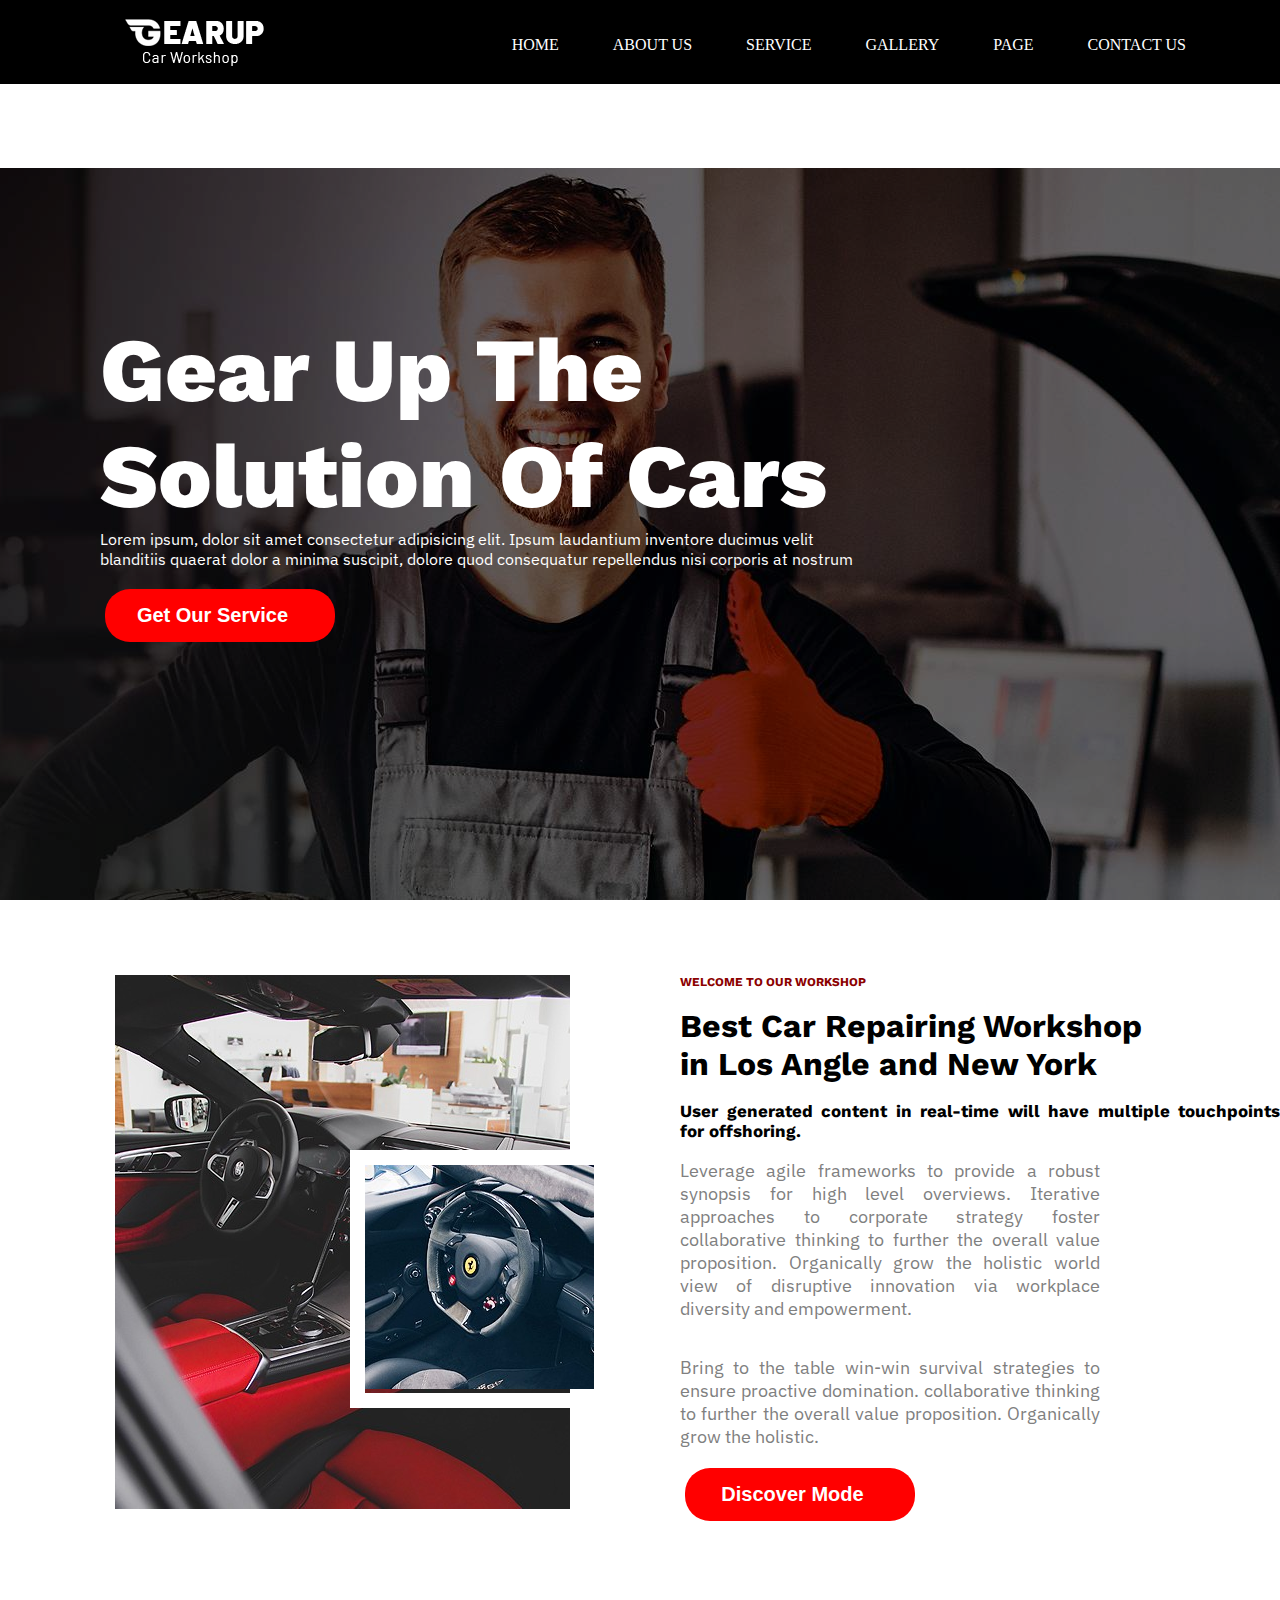
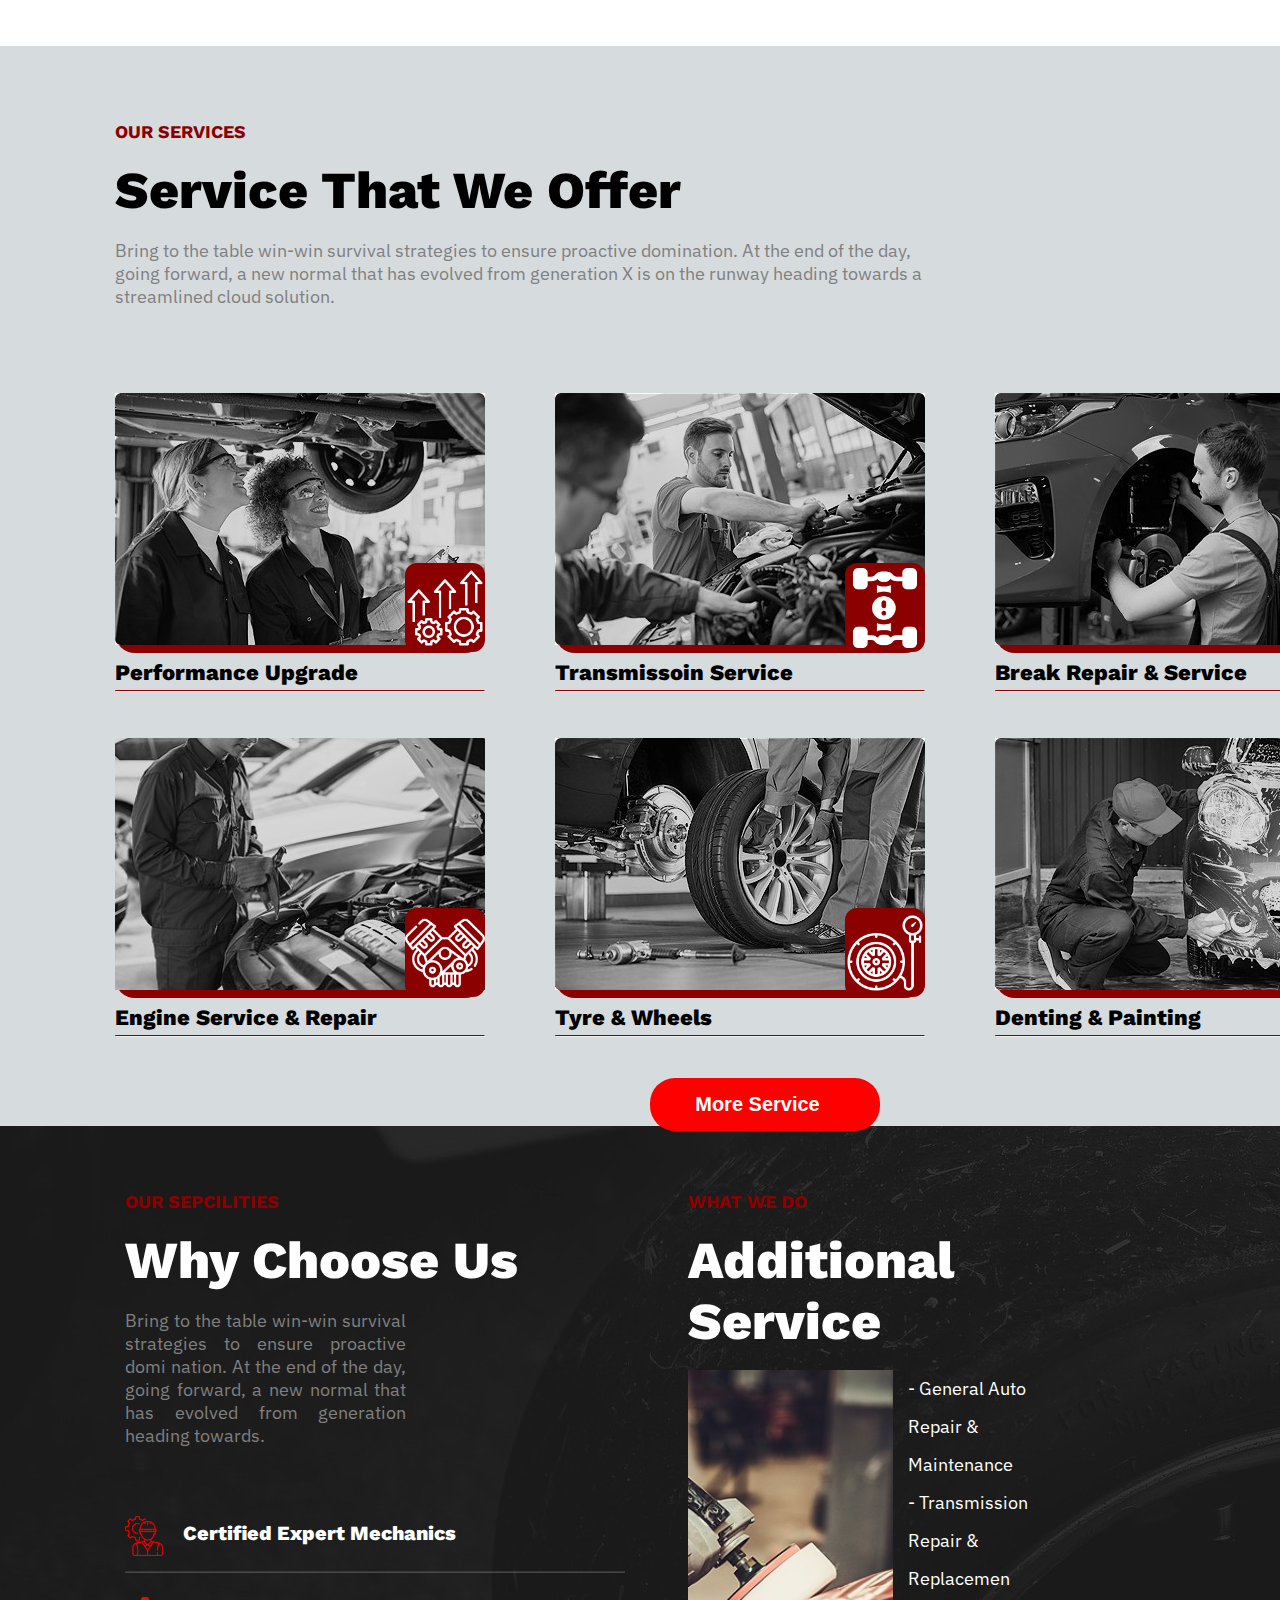
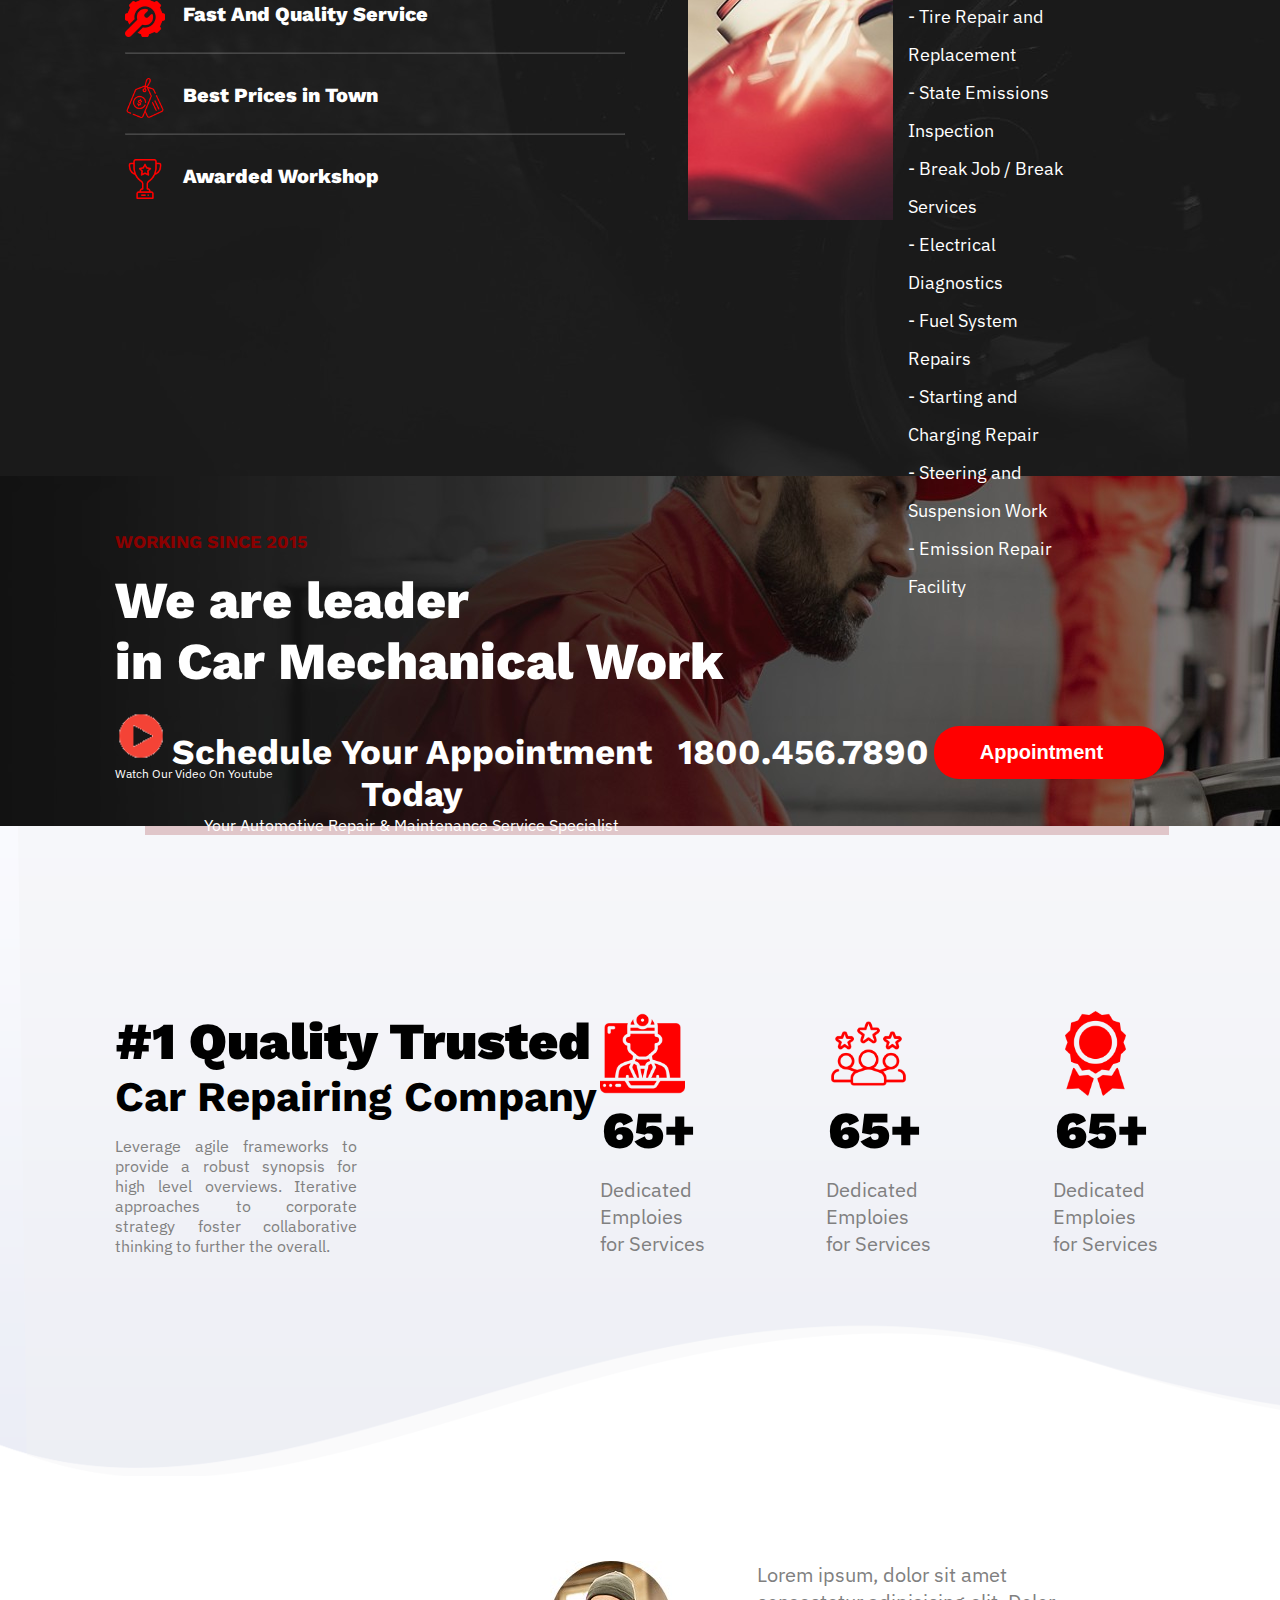
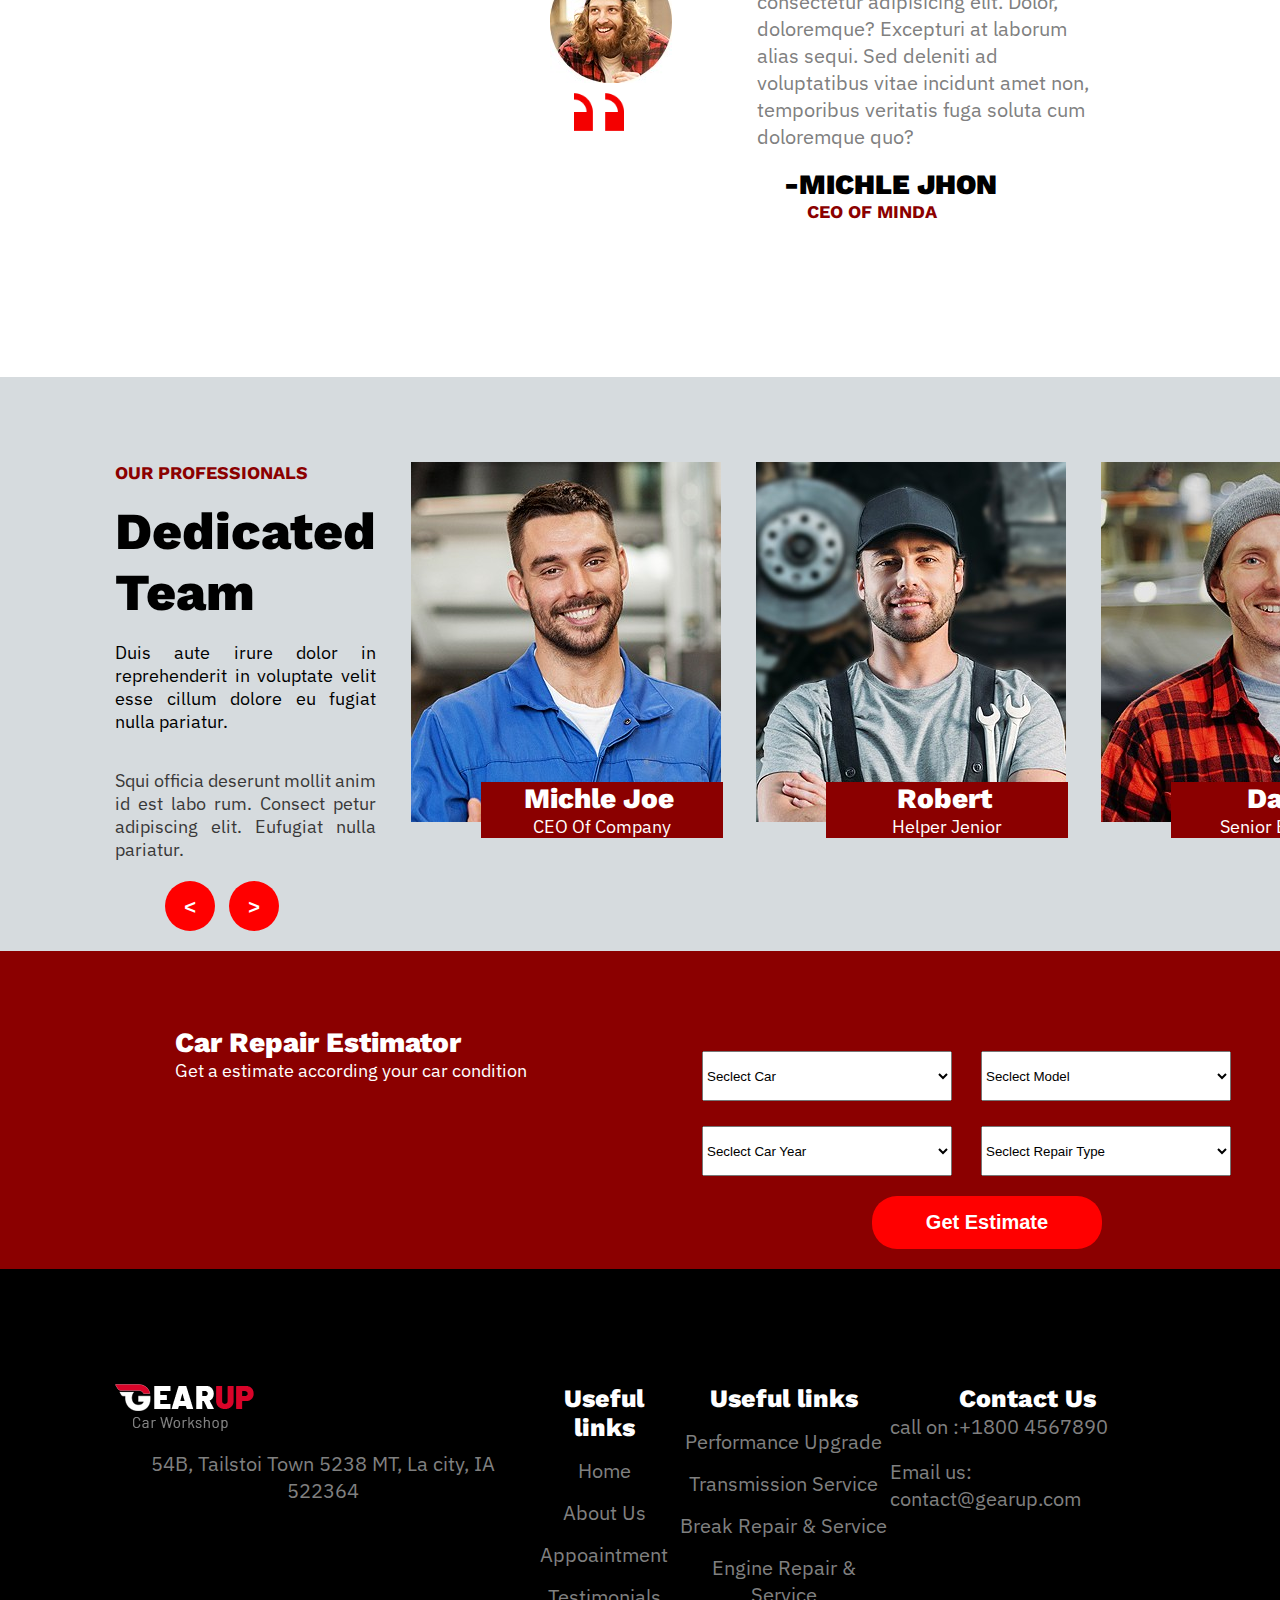
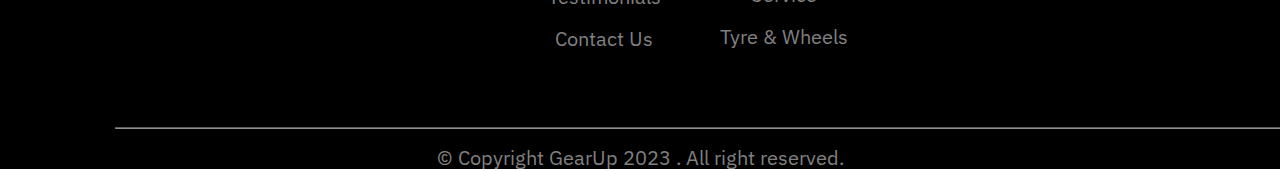
<file: index.html>
<!DOCTYPE html>
<html lang="en">

<head>
    <meta charset="UTF-8">
    <meta name="viewport" content="width=device-width, initial-scale=1.0">
    <link rel="preconnect" href="https://fonts.googleapis.com">
    <link rel="preconnect" href="https://fonts.gstatic.com" crossorigin>
    <link href="https://fonts.googleapis.com/css2?family=Work+Sans&display=swap" rel="stylesheet">
    <link href="https://fonts.googleapis.com/css2?family=IBM+Plex+Sans&display=swap" rel="stylesheet">
    <link rel="stylesheet" href="https://cdnjs.cloudflare.com/ajax/libs/font-awesome/6.4.2/css/all.min.css"
        integrity="sha512-z3gLpd7yknf1YoNbCzqRKc4qyor8gaKU1qmn+CShxbuBusANI9QpRohGBreCFkKxLhei6S9CQXFEbbKuqLg0DA=="
        crossorigin="anonymous" referrerpolicy="no-referrer" />
    <link rel="stylesheet" href="style.css">
    <title>Gear Up</title>
</head>

<body>
    <section>



        <div class="navbar">
            <img src="img/logo-three.png" class="logo" />
            <ul>
                <li><a href="index.html">Home</a></li>
                <li><a href="about.html">About Us</a></li>
                <li><a href="service.html">Service</a></li>
                <li><a href="gallery.html">Gallery</a></li>
                <li><a href="page.html">Page</a></li>
                <li><a href="contactus.html">Contact Us</a></li>
                <li><a href=""><i class="fa-solid fa-magnifying-glass"></i></a></li>
            </ul>
        </div>

        <div class="banner">
            <img src="img/bg.jpg" alt="">
            <div class="content">
                <h1>Gear Up The <br> Solution Of Cars</h1>
                <p>Lorem ipsum, dolor sit amet consectetur adipisicing elit. Ipsum laudantium inventore ducimus velit
                    <br> blanditiis quaerat dolor a minima suscipit, dolore quod consequatur repellendus nisi corporis
                    at nostrum
                </p>
                <button type="button">Get Our Service<i class="fa-solid fa-arrow-right"></i></button>
            </div>
        </div>
    </section>

    <section>
        <div id="about">
            <!-- am stands for about main -->
            <div class="am">
                <!-- ai stands for about image -->
                <div class="ai">
                    <div class="ai1">
                        <img src="img/about.jpg" alt="">
                    </div>
                    <div class="ai2">
                        <img src="img/about2.jpg" alt="">
                    </div>
                </div>
                <!-- ac stands for about content -->
                <div class="ac">
                    <h6><i class="fa-solid fa-minus"></i>WELCOME TO OUR WORKSHOP</h6> <br>
                    <h3>Best Car Repairing Workshop <br> in Los Angle and New York</h3> <br>
                    <h4>User generated content in real-time will have multiple touchpoints for offshoring.</h4> <br>
                    <p>Leverage agile frameworks to provide a robust synopsis for high level overviews. Iterative
                        approaches to corporate strategy foster collaborative thinking to further the overall value
                        proposition. Organically grow the holistic world view of disruptive innovation via workplace
                        diversity and empowerment.</p> <br><br>
                    <p>Bring to the table win-win survival strategies to ensure proactive domination. collaborative
                        thinking to further the overall value proposition. Organically grow the holistic.</p>
                    <button type="button">Discover Mode<i class="fa-solid fa-arrow-right"></i></button>
                </div>
            </div>
        </div>
    </section>
    <section>
        <div id="service">
            <!-- sh stands for service heading -->
            <div class="sh">
                <h6><i class="fa-solid fa-minus"></i>OUR SERVICES</h6> <br>
                <h3>Service That We Offer</h3> <br>
                <p>Bring to the table win-win survival strategies to ensure proactive domination. At the end of the day,
                    going forward, a new normal that has evolved from generation X is on the runway heading towards a
                    streamlined cloud solution.</p>
            </div>
            <!-- sm stands for service main -->
            <div class="sm">
                <div class="sm1 ">
                    <img src="img/service1.jpg" alt="" class="image">

                    <h3>Performance Upgrade</h3>
                    <hr>

                    <div class="engine">
                        <img src="img/improve.png" alt="">
                    </div>
                    <div class="aa">
                        <div class="text">
                            <h4>View</h4>
                            <hr>
                        </div>
                    </div>
                </div>
                <div class="sm1">
                    <img src="img/service2.jpg" alt="" class="image">
                    <h3>Transmissoin Service</h3>
                    <hr>

                    <div class="engine">
                        <img src="img/transmission.png" alt="">
                    </div>
                    <div class="aa">
                        <div class="text">
                            <h4>View</h4>
                            <hr>
                        </div>
                    </div>
                </div>
                <div class="sm1">
                    <img src="img/service3.jpg" class="image" alt="">
                    <h3>Break Repair & Service</h3>
                    <hr>

                    <div class="engine">
                        <img src="img/break.png" alt="">
                    </div>
                    <div class="aa">
                        <div class="text">
                            <h4>View</h4>
                            <hr>
                        </div>
                    </div>
                </div>
                <div class="sm1">
                    <img src="img/service4.jpg" class="image" alt="">
                    <h3>Engine Service & Repair</h3>
                    <hr>
                    <div class="engine">
                        <img src="img/car-engine.png">
                    </div>
                    <div class="aa">
                        <div class="text">
                            <h4>View</h4>
                            <hr>
                        </div>
                    </div>
                </div>
                <div class="sm1">
                    <img src="img/service5.jpg" alt="" class="image">
                    <h3>Tyre & Wheels</h3>
                    <hr>

                    <div class="engine">
                        <img src="img/tyre.png" alt="">
                    </div>
                    <div class="aa">
                        <div class="text">
                            <h4>View</h4>
                            <hr>
                        </div>
                    </div>
                </div>
                <div class="sm1">
                    <img src="img/service6.jpg" alt="" class="image">
                    <h3>Denting & Painting</h3>
                    <hr>

                    <div class="engine">
                        <img src="img/spray-gun.png" alt="">
                    </div>
                    <div class="aa">
                        <div class="text">
                            <h4>View</h4>
                            <hr>
                        </div>
                    </div>
                </div>

            </div>
            <button type="button">More Service<i class="fa-solid fa-arrow-right"></i></button>
        </div>
    </section>
    <section>
        <!-- why us -->
        <div id="why">
            <!-- wm stands for why main -->
            <div class="wm">
                <div class="wh1">
                    <h6><i class="fa-solid fa-minus"></i>OUR SEPCILITIES</h6> <br>
                    <h3>Why Choose Us</h3> <br>
                    <p>Bring to the table win-win survival strategies to ensure proactive domi
                        nation. At the end of the day, going forward, a new normal that has
                        evolved from generation heading towards.</p>
                    <div class="wc">
                        <div class="wc1">
                            <img src="img/worker.png" alt="" width="40px" height="40px">
                            <h3>Certified Expert Mechanics</h3>

                        </div>
                        <hr style="width: 500px; margin-top: 15px; opacity: 0.2;">
                        <div class="wc2">
                            <img src="img/settings.png" alt="" width="40px" height="40px">
                            <h3>Fast And Quality Service</h3>

                        </div>
                        <hr style="width: 500px; margin-top: 15px; opacity: 0.2;">
                        <div class="wc3">
                            <img src="img/price-tag.png" alt="" width="40px" height="40px">
                            <h3>Best Prices in Town</h3>

                        </div>
                        <hr style="width: 500px; margin-top: 15px; opacity: 0.2;">
                        <div class="wc4">
                            <img src="img/trophy.png" alt="" width="40px" height="40px">
                            <h3>Awarded Workshop</h3>

                        </div>

                    </div>
                </div>
                <div class="wh2">
                    <h6><i class="fa-solid fa-minus"></i>WHAT WE DO</h6> <br>
                    <h3>Additional Service</h3> <br>
                    <div class="whycontent">
                        <div class="whycontent1">
                            <img src="img/image-22.jpg" alt="" height="450px">
                        </div>
                        <div class="whycontent2">
                            <p>- General Auto Repair & Maintenance</p>
                            <p>- Transmission Repair & Replacemen</p>
                            <p>- Tire Repair and Replacement</p>
                            <p>- State Emissions Inspection</p>
                            <p>- Break Job / Break Services</p>
                            <p>- Electrical Diagnostics</p>
                            <p>- Fuel System Repairs</p>
                            <p>- Starting and Charging Repair</p>
                            <p>- Steering and Suspension Work</p>
                            <p>- Emission Repair Facility</p>
                        </div>
                    </div>
                </div>
            </div>
            <div class="schedule">
                <div class="scheduleheading">
                    <h2>Schedule Your Appointment Today </h2>
                    <p>Your Automotive Repair & Maintenance Service Specialist</p>
                </div>
                <div class="scheduleheading1">
                    <h2>1800.456.7890</h2>
                </div>
                <div class="scheduleheading2">
                    <button type="button">Appointment<i class="fa-solid fa-arrow-right"></i></button>
                </div>
            </div>
        </div>
        </div>
    </section>
    <section>
        <div class="working">
            <div class="workingh">
                <h6><i class="fa-solid fa-minus"></i>WORKING SINCE 2015</h6> <br>
                <h3>We are leader <br>
                    in Car Mechanical Work
                </h3> <br>
                <a href="https:youtube.com"><img src="img/output-onlinegiftools.gif" alt="" width="52px"></a>
                <p>Watch Our Video On Youtube</p>
            </div>
        </div>
    </section>
    <section>
        <div class="quality">
            <div class="qm">
                <div class="qh">
                    <h3>#1 Quality Trusted</h3>
                    <h4>Car Repairing Company</h4>
                    <p>Leverage agile frameworks to provide a robust synopsis for high level overviews. Iterative
                        approaches to corporate strategy foster collaborative thinking to further the overall.</p>
                </div>
                <div class="qh1">
                    <img src="img/laptop.png" alt="" width="85px">
                    <h3>65+</h3>
                    <p>Dedicated Emploies
                        for Services</p>
                </div>
                <div class="qh1">
                    <img src="img/best-customer-experience.png" alt="" width="85px">
                    <h3>65+</h3>
                    <p>Dedicated Emploies
                        for Services</p>
                </div>
                <div class="qh1">
                    <img src="img/medal.png" alt="" width="85px">
                    <h3>65+</h3>
                    <p>Dedicated Emploies
                        for Services</p>
                </div>
            </div>
        </div>
    </section>
    <section>
        <div class="testimonials">
            <div class="tm">
                <div class="tc1">
                    <img src="img/image-8.jpg" alt=""> <br>
                    &nbsp;&nbsp;&nbsp;&nbsp;&nbsp;&nbsp;<img src="img/double-quotes.png" alt="" width="50px"
                        class="quotes">
                </div>
                <div class="tc2">
                    <p>Lorem ipsum, dolor sit amet consectetur adipisicing elit. Dolor, doloremque? Excepturi at laborum
                        alias sequi. Sed deleniti ad voluptatibus vitae incidunt amet non, temporibus veritatis fuga
                        soluta cum doloremque quo?</p>
                    <br>
                    <h4>-MICHLE JHON</h4>
                    <h6>CEO OF MINDA</h6>
                </div>
            </div>
        </div>
    </section>
    <section>
        <div id="team">
            <div class="tea">
                <div class="teamheading">
                    <h6><i class="fa-solid fa-minus"></i>OUR PROFESSIONALS</h6> <br>
                    <h3>Dedicated Team</h3> <br>
                    <p>Duis aute irure dolor in reprehenderit in voluptate velit esse cillum dolore eu fugiat nulla
                        pariatur.</p> <br> <br>
                    <p class="p1">Squi officia deserunt mollit anim id est labo rum. Consect petur adipiscing elit.
                        Eufugiat nulla pariatur.</p>
                    <button class="tb1">
                        <    </button>
                            <button class="tb">></button>
                </div>
                <div class="tc1">
                    <img src="img/image-5.jpg" alt="">
                    <div class="toverlay">
                        <a href=""><i class="fa-brands fa-instagram fa-2x" style="padding-top:15px; padding-left: 35px;"></i></a> 
                        <a href=""><i class="fa-brands fa-facebook fa-2x " style="padding-left: 25px;"></i> </a>
                        <a href=""><i class="fa-brands fa-linkedin fa-2x " style="padding-left: 25px;"></i></a> 
                        <a href=""><i class="fa-brands fa-twitter fa-2x  " style="padding-left: 25px;"></i></a>
                   </div>
                    <div class="more">
                        
                    <h4>Michle Joe<i class="fa-solid fa-circle-chevron-right"></i></h4>
                    <p>CEO Of Company</p>
                </div>
            </div>
            <div class="tc1">
                <img src="img/image-6.jpg" alt="">
                <div class="toverlay">
                    <a href=""><i class="fa-brands fa-instagram fa-2x" style="padding-top:15px; padding-left: 35px;"></i></a> 
                    <a href=""><i class="fa-brands fa-facebook fa-2x " style="padding-left: 25px;"></i> </a>
                    <a href=""><i class="fa-brands fa-linkedin fa-2x " style="padding-left: 25px;"></i></a> 
                    <a href=""><i class="fa-brands fa-twitter fa-2x  " style="padding-left: 25px;"></i></a>
               </div>
                <div class="more">
                <h4>Robert<i class="fa-solid fa-circle-chevron-right"></i> </h4>
                <p>Helper Jenior</p>
            </div>
                </div>
                <div class="tc1">
                    <img src="img/image-7.jpg" alt="">
                    <div class="toverlay">
                        <a href=""><i class="fa-brands fa-instagram fa-2x" style="padding-top:15px; padding-left: 35px;"></i></a> 
                        <a href=""><i class="fa-brands fa-facebook fa-2x " style="padding-left: 25px;"></i> </a>
                        <a href=""><i class="fa-brands fa-linkedin fa-2x " style="padding-left: 25px;"></i></a> 
                        <a href=""><i class="fa-brands fa-twitter fa-2x  " style="padding-left: 25px;"></i></a>
                   </div>
                    <div class="more">
                    <h4>Danny<i class="fa-solid fa-circle-chevron-right"></i></h4>
                    <p>Senior Electrician</p>
                </div>
                </div>
            </div>
        </div>
    </section>
    <section>
        <div class="estimator">
            <div class="eh">
                <h3>Car Repair Estimator</h3>
                <p>Get a estimate according your car condition</p>
            </div>
            <div class="ef">
                <select name="Make" id="Make">
                    <option value=""> Seclect Car</option>
                    <option value="hyundai">Hyundai</option>
                    <option value="tata">Tata</option>
                    <option value="honda">Honda</option>
                </select>
                <select name="Model" id="Model">
                    <option value="">Seclect Model</option>
                    <option value="hyundai">Cherokee</option>
                    <option value="tata">Compass</option>
                </select> <br>
                <select name="Year" id="Year">
                    <option value="">Seclect Car Year</option>
                    <option value="hyundai">Hyundai</option>
                    <option value="tata">Tata</option>
                    <option value="honda">Honda</option>
                </select>
                <select name="Repair" id="Repair">
                    <option value="">Seclect Repair Type</option>
                    <option value="performance">Performance Upgrade</option>
                    <option value="transmission">Tarnasmission Service</option>
                    <option value="break">Break Repair & Service</option>
                    <option value="engine">Engine Repair & Service</option>
                </select> <br>
                <button name="button">Get Estimate</button>
            </div>
        </div>
    </section>
    <section>
        <footer>
            <div class="fmain">
                <div class="flogo">
                    <img src="img/logo-two.png" alt="">
                    <p>54B, Tailstoi Town 5238 MT,
                        La city, IA 522364</p>
                        <a href=""><i class="fa-brands fa-instagram fa-2x" style="padding-top:15px; "></i></a> 
                        <a href=""><i class="fa-brands fa-facebook fa-2x " style="padding-left: 25px;"></i> </a>
                        <a href=""><i class="fa-brands fa-linkedin fa-2x " style="padding-left: 25px;"></i></a> 
                        <a href=""><i class="fa-brands fa-twitter fa-2x  " style="padding-left: 25px;"></i></a>
                </div>
                <div class="flink">
                    <h3>Useful links</h3>
                    <p><a href="">Home</a></p>
                    <p><a href="">About Us</a></p>
                    <p><a href="">Appoaintment</a></p>
                    <p><a href="">Testimonials</a></p>
                    <p><a href="">Contact Us</a></p>
                </div>
                <div class="flink1">
                    <h3>Useful links</h3>
                    <p><a href="">Performance Upgrade</a></p>
                    <p><a href="">Transmission Service</a></p>
                    <p><a href="">Break Repair & Service</a></p>
                    <p><a href="">Engine Repair & Service</a></p>
                    <p><a href="">Tyre & Wheels</a></p>
                </div>
                <div class="cs">
                    <h3>Contact Us</h3>
                    <a href="">call on :+1800 4567890</a> <br><br>
                    <a href="">Email us: contact@gearup.com</a>
                </div>
            </div>
            <hr width="1290px" style="margin-left: 115px; margin-top: 75px; opacity: 0.6;">
            <p style="padding-top: 15px;" class="fp">© Copyright GearUp 2023 . All right reserved.</p>
        </footer>
    </section>
</body>

</html>
</file>
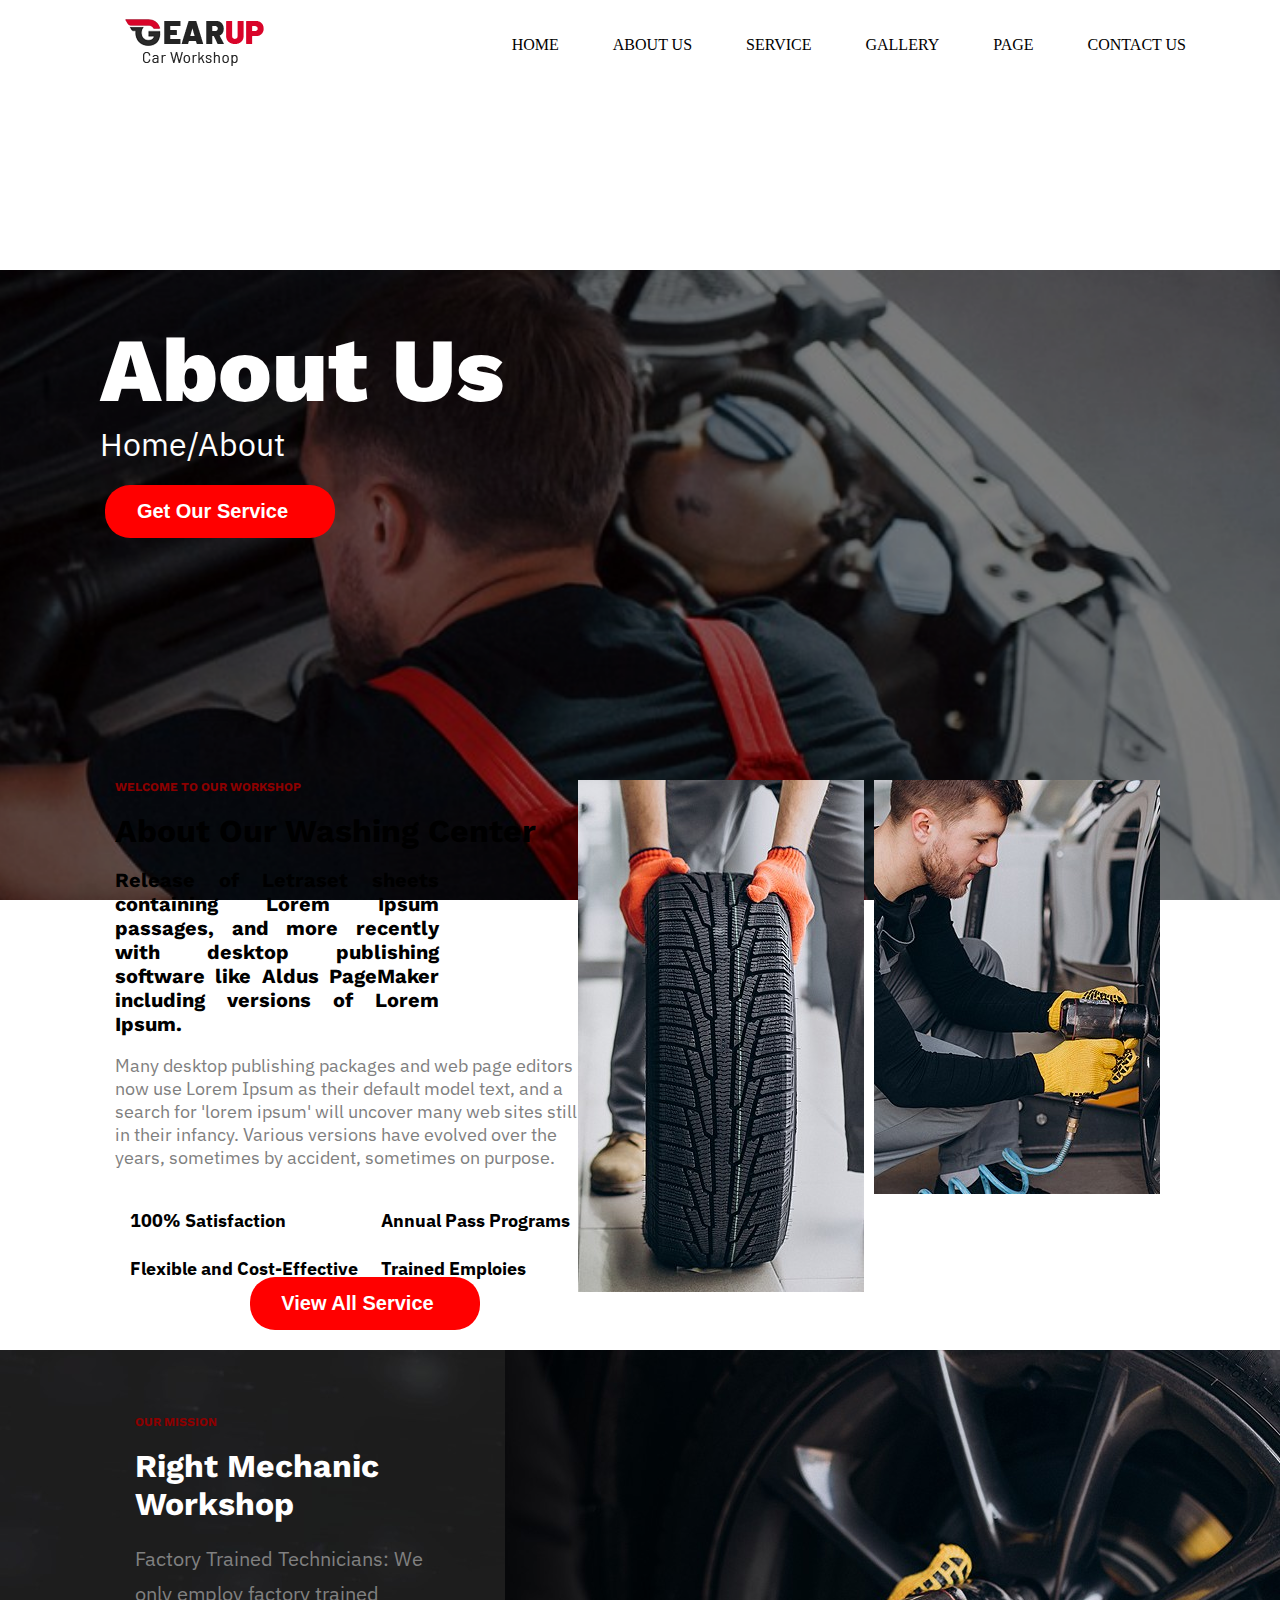
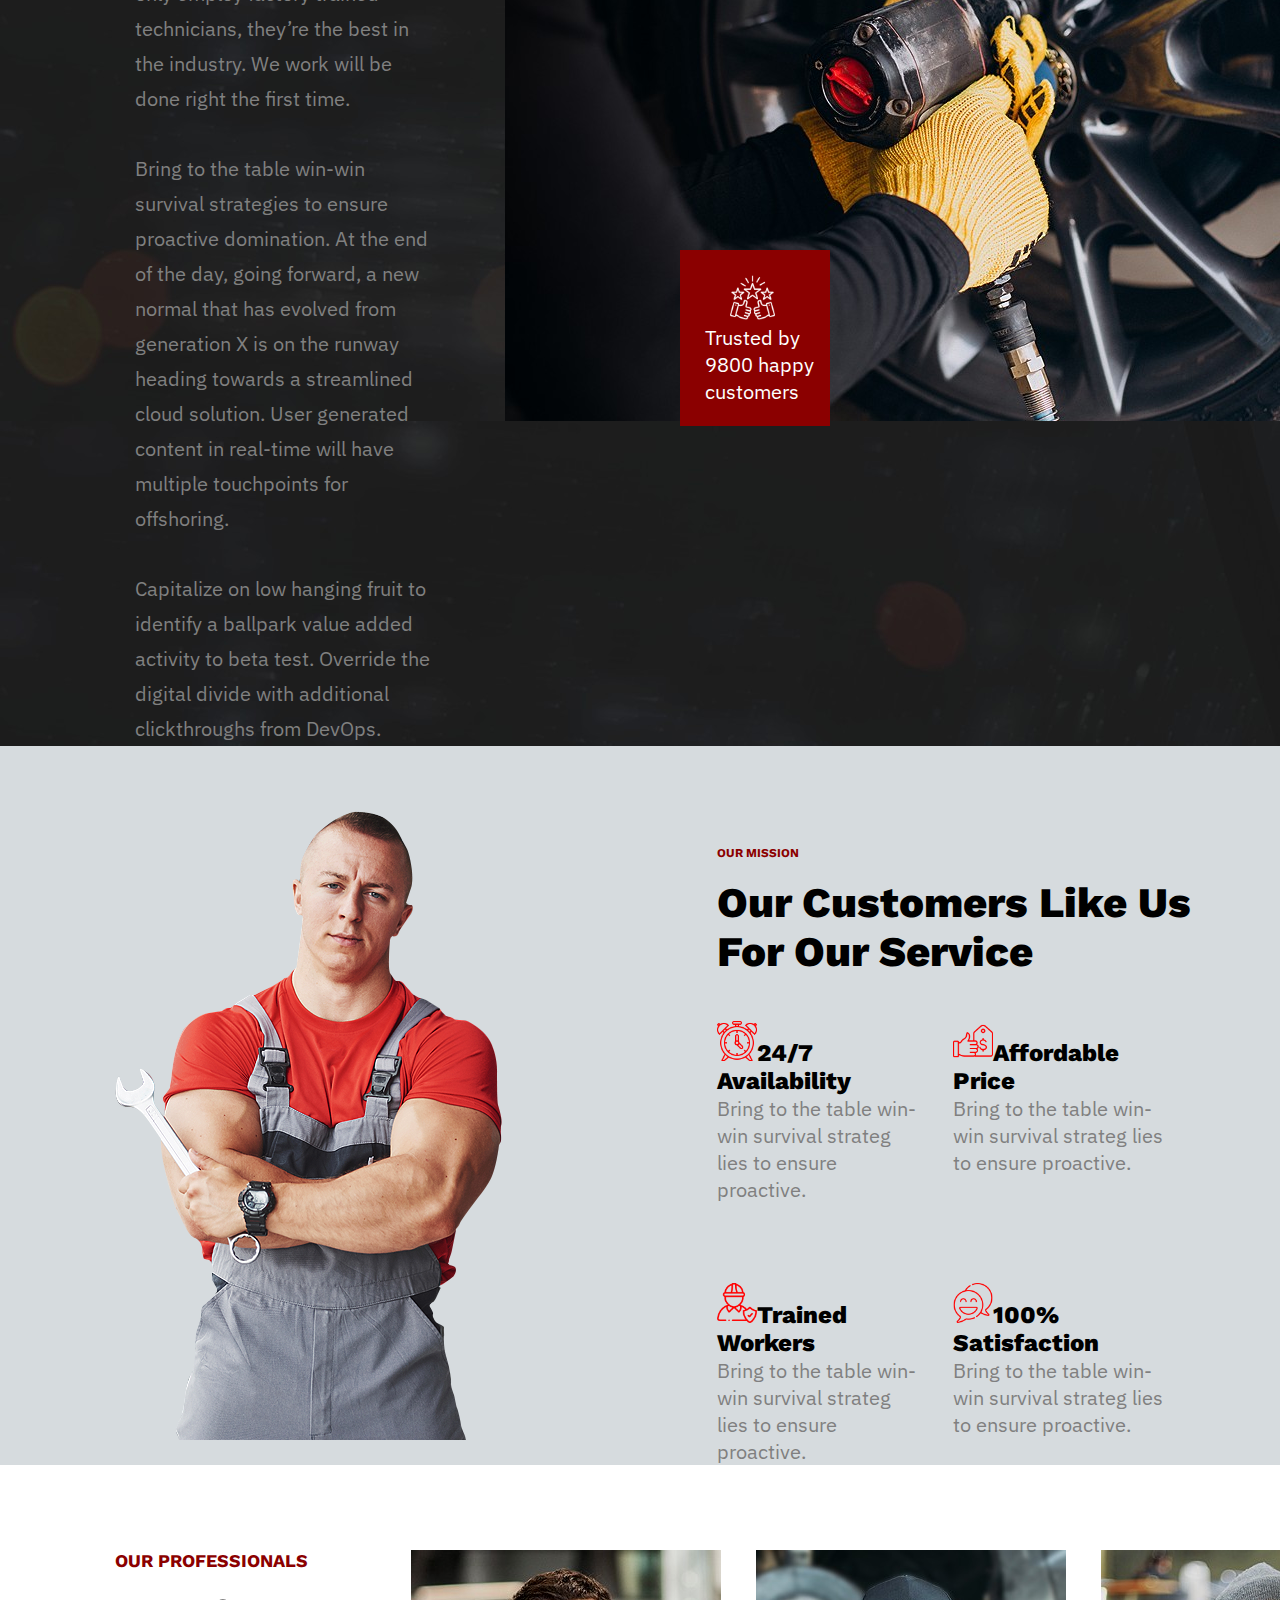
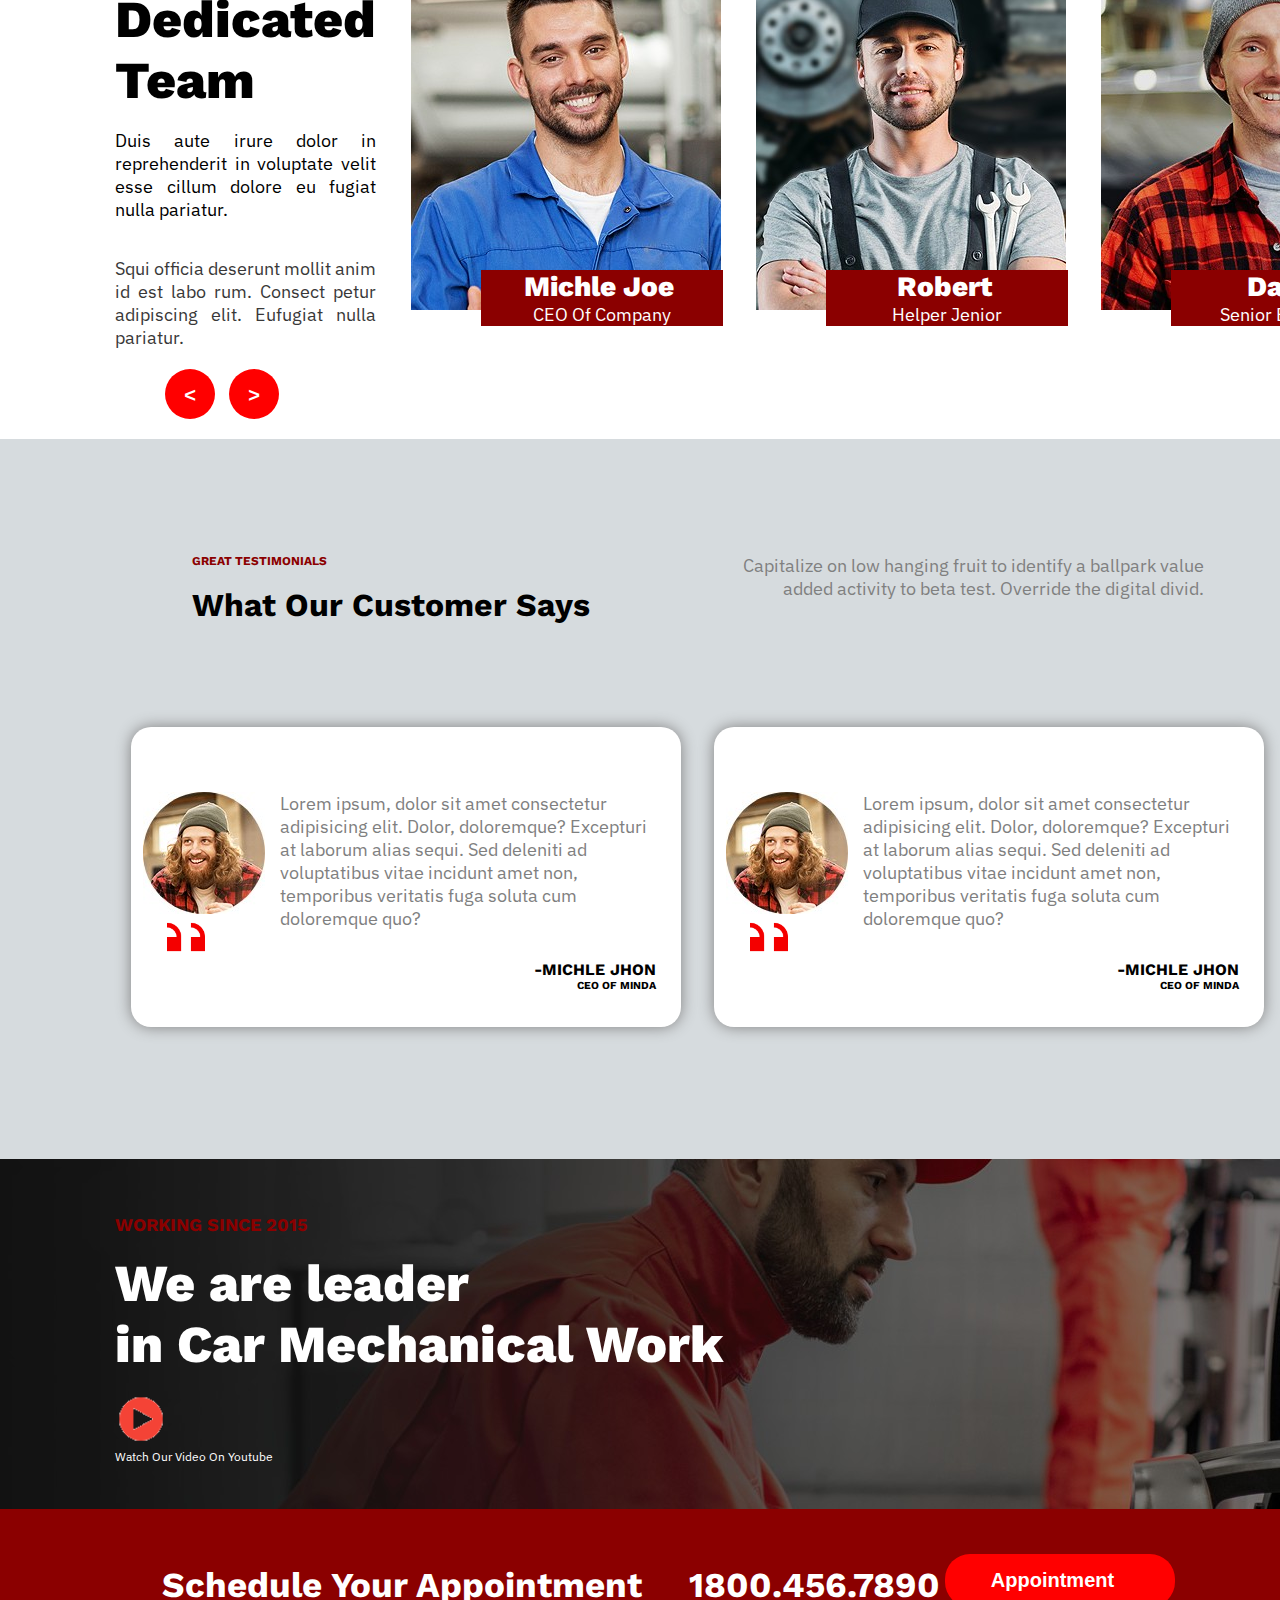
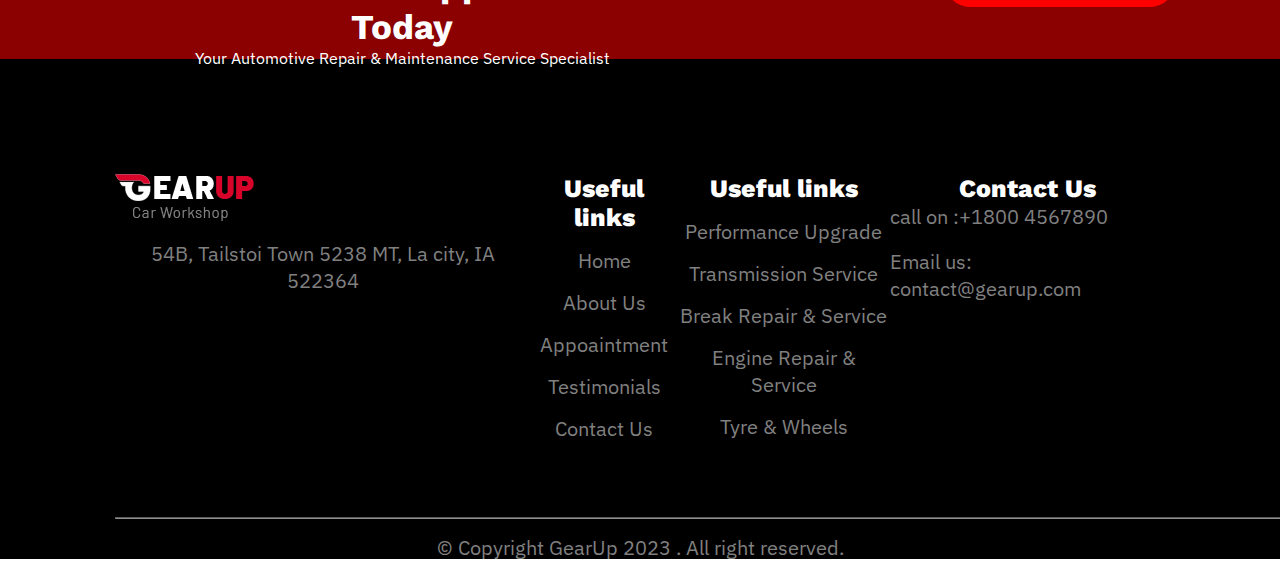
<file: about.html>
<!DOCTYPE html>
<html lang="en">

<head>
    <meta charset="UTF-8">
    <meta name="viewport" content="width=device-width, initial-scale=1.0">
    <link rel="preconnect" href="https://fonts.googleapis.com">
    <link rel="preconnect" href="https://fonts.gstatic.com" crossorigin>
    <link href="https://fonts.googleapis.com/css2?family=Work+Sans&display=swap" rel="stylesheet">
    <link href="https://fonts.googleapis.com/css2?family=IBM+Plex+Sans&display=swap" rel="stylesheet">
    <link rel="stylesheet" href="https://cdnjs.cloudflare.com/ajax/libs/font-awesome/6.4.2/css/all.min.css"
        integrity="sha512-z3gLpd7yknf1YoNbCzqRKc4qyor8gaKU1qmn+CShxbuBusANI9QpRohGBreCFkKxLhei6S9CQXFEbbKuqLg0DA=="
        crossorigin="anonymous" referrerpolicy="no-referrer" />
    <link rel="stylesheet" href="style1.css">
    <title>Gear Up</title>
</head>

<body>
    <section>



        <div class="navbar">
            <img src="img/logo.png" class="logo" />
            <ul>
                <li><a href="index.html">Home</a></li>
                <li><a href="about.html">About Us</a></li>
                <li><a href="service.html">Service</a></li>
                <li><a href="gallery.html">Gallery</a></li>
                <li><a href="page.html">Page</a></li>
                <li><a href="contactus.html">Contact Us</a></li>
                <li><a href=""><i class="fa-solid fa-magnifying-glass"></i></a></li>
            </ul>
        </div>

        <div class="banner">
            <img src="img/bg-15.jpg" style="height: 630px;">
            <div class="content">
                <h1>About Us <br> </h1>
                <p><a href="index.html">Home/</a><a href="#">About</a></p>
                <button type="button">Get Our Service<i class="fa-solid fa-arrow-right"></i></button>
            </div>
        </div>
    </section>
    <section>
        <div class="welcome">
            <div class="wc">
                <div class="wh">
                    <h6><i class="fa-solid fa-minus"></i>WELCOME TO OUR WORKSHOP</h6> <br>
                    <h3>About Our Washing Center <br></h3> <br>
                    <h5>Release of Letraset sheets containing Lorem Ipsum passages, and more recently with desktop
                        publishing software like Aldus PageMaker including versions of Lorem Ipsum.</h5> <br>
                    <p>Many desktop publishing packages and web page editors now use Lorem Ipsum as their default model
                        text, and a search for 'lorem ipsum' will uncover many web sites still in their infancy. Various
                        versions have evolved over the years, sometimes by accident, sometimes on purpose.</p>
                    <div class="saft">
                        <div class="super">

                            <p><i class="fa-regular fa-circle-check"></i><b>100% Satisfaction</b></p>
                        </div>
                        <div class="super">

                            <p><i class="fa-regular fa-circle-check"></i><b>Annual Pass Programs</b></p>
                        </div>
                        <div class="super">
                            <p><i class="fa-regular fa-circle-check"></i><b>Flexible and Cost-Effective</b></p>

                        </div>
                        <div class="super">
                            <p><i class="fa-regular fa-circle-check"></i><b>Trained Emploies
                                </b></p>
                        </div>

                    </div>
                </div>
                <div class="wi">
                    <img src="img/image-68.jpg" alt="">
                </div>
                <div class="wi1">
                    <img src="img/image-69.jpg" alt="">
                </div>
            </div>
            <button type="button">View All Service<i class="fa-solid fa-arrow-right"></i></button>
        </div>
    </section>

    <section>
        <div class="mission">
            <div class="mm">
                <div class="mh">
                    <h6><i class="fa-solid fa-minus"></i>OUR MISSION</h6> <br>
                    <h3>Right Mechanic Workshop <br></h3> <br>
                    <p>Factory Trained Technicians: We only employ factory trained technicians, they’re the best in the
                        industry. We work will be done right the first time. <br><br>Bring to the table win-win survival
                        strategies to ensure proactive domination. At the end of the day, going forward, a new normal
                        that has evolved from generation X is on the runway heading towards a streamlined cloud
                        solution. User generated content in real-time will have multiple touchpoints for offshoring.
                        <br><br>Capitalize on low hanging fruit to identify a ballpark value added activity to beta
                        test. Override the digital divide with additional clickthroughs from DevOps.</p>
                </div>
                <div class="mi">
                    <img src="img/image-70.jpg" alt="">
                </div>
            </div>
            <div class="more">
                <img src="img/satisfaction.png" alt="" width="70px"> <br>
                <p>Trusted by 9800 happy customers</p>
            </div>
        </div>
    </section>

    <section>
        <div id="about">


            <div class="acontent">
                <div class="ai">
                    <img src="img/feature-image-1.png" alt="" />
                </div>

                <div class="ac">
                    <h6><i class="fa-solid fa-minus"></i>OUR MISSION</h6> <br>
                    <h3>Our Customers Like Us <br>
                        For Our Service</h3>

                    <div class="ribg">
                        <div class="Safe">
                            <h3><img src="img/clock.png" width="40px" height="40px"></img>24/7 Availability</h3>
                            <p>Bring to the table win-win survival strateg
                                lies to ensure proactive.</p>
                        </div>
                        <div class="Safe">
                            <h3><img src="img/best-price.png" width="40px" height="40px"></img>Affordable Price</h3>
                            <p>Bring to the table win-win survival strateg
                                lies to ensure proactive.</p>
                        </div>
                        <div class="Safe2" style=" padding-top: 45px;">
                            <h3><img src="img/safe.png" width="40px" height="40px"></img>Trained Workers</h3>
                            <p>Bring to the table win-win survival strateg
                                lies to ensure proactive.</p>
                        </div>
                        <div class="Safe2" style=" padding-top: 45px;">
                            <h3><img src="img/customer-satisfaction.png" width="40px" height="40px"></img>100%
                                Satisfaction</h3>
                            <p>Bring to the table win-win survival strateg
                                lies to ensure proactive.</p>
                        </div>
                    </div>
                </div>

            </div>
        </div>
    </section>
    <section>
        <div id="team">
            <div class="tea">
                <div class="teamheading">
                    <h6><i class="fa-solid fa-minus"></i>OUR PROFESSIONALS</h6> <br>
                    <h3>Dedicated Team</h3> <br>
                    <p>Duis aute irure dolor in reprehenderit in voluptate velit esse cillum dolore eu fugiat nulla
                        pariatur.</p> <br> <br>
                    <p class="p1">Squi officia deserunt mollit anim id est labo rum. Consect petur adipiscing elit.
                        Eufugiat nulla pariatur.</p>
                    <button class="tb1">
                        < </button>
                            <button class="tb">></button>
                </div>
                <div class="tc1">
                    <img src="img/image-5.jpg" alt="">
                    <div class="toverlay">
                        <a href=""><i class="fa-brands fa-instagram fa-2x"
                                style="padding-top:15px; padding-left: 35px;"></i></a>
                        <a href=""><i class="fa-brands fa-facebook fa-2x " style="padding-left: 25px;"></i> </a>
                        <a href=""><i class="fa-brands fa-linkedin fa-2x " style="padding-left: 25px;"></i></a>
                        <a href=""><i class="fa-brands fa-twitter fa-2x  " style="padding-left: 25px;"></i></a>
                    </div>
                    <div class="person">

                        <h4>Michle Joe<i class="fa-solid fa-circle-chevron-right"></i></h4>
                        <p>CEO Of Company</p>
                    </div>
                </div>
                <div class="tc1">
                    <img src="img/image-6.jpg" alt="">
                    <div class="toverlay">
                        <a href=""><i class="fa-brands fa-instagram fa-2x"
                                style="padding-top:15px; padding-left: 35px;"></i></a>
                        <a href=""><i class="fa-brands fa-facebook fa-2x " style="padding-left: 25px;"></i> </a>
                        <a href=""><i class="fa-brands fa-linkedin fa-2x " style="padding-left: 25px;"></i></a>
                        <a href=""><i class="fa-brands fa-twitter fa-2x  " style="padding-left: 25px;"></i></a>
                    </div>
                    <div class="person">
                        <h4>Robert<i class="fa-solid fa-circle-chevron-right"></i> </h4>
                        <p>Helper Jenior</p>
                    </div>
                </div>
                <div class="tc1">
                    <img src="img/image-7.jpg" alt="">
                    <div class="toverlay">
                        <a href=""><i class="fa-brands fa-instagram fa-2x"
                                style="padding-top:15px; padding-left: 35px;"></i></a>
                        <a href=""><i class="fa-brands fa-facebook fa-2x " style="padding-left: 25px;"></i> </a>
                        <a href=""><i class="fa-brands fa-linkedin fa-2x " style="padding-left: 25px;"></i></a>
                        <a href=""><i class="fa-brands fa-twitter fa-2x  " style="padding-left: 25px;"></i></a>
                    </div>
                    <div class="person">
                        <h4>Danny<i class="fa-solid fa-circle-chevron-right"></i></h4>
                        <p>Senior Electrician</p>
                    </div>
                </div>
            </div>
        </div>
    </section>
    <section>
        <div class="testimonials">
            <!-- <div class="tm">
                <div class="tc1">
                    <img src="img/image-8.jpg" alt=""> <br>
                    &nbsp;&nbsp;&nbsp;&nbsp;&nbsp;&nbsp;<img src="img/double-quotes.png" alt="" width="50px"
                        class="quotes">
                
                <div class="tc2">
                    <p>Lorem ipsum, dolor sit amet consectetur adipisicing elit. Dolor, doloremque? Excepturi at laborum
                        alias sequi. Sed deleniti ad voluptatibus vitae incidunt amet non, temporibus veritatis fuga
                        soluta cum doloremque quo?</p>
                    <br>
                    <h4>-MICHLE JHON</h4>
                    <h6>CEO OF MINDA</h6>
                </div>
            </div>
            </div> -->
            <div class="testimain">
                <div class="testih">
                    <div class="testiheading">
                        <h6><i class="fa-solid fa-minus"></i>GREAT TESTIMONIALS</h6> <br>
                        <h3>What Our Customer Says</h3> <br>
                    </div>
                    <div class="testip">
                        <p>Capitalize on low hanging fruit to identify a ballpark value <br>
                            added activity to beta test. Override the digital divid.</p>
                    </div>
                </div>
                <div class="testic">
                    <div class="testic1">
                        <div class="tcc">
                            <div class="tcc1">
                        <img src="img/image-8.jpg" alt=""> 
                        &nbsp;&nbsp;&nbsp;&nbsp;&nbsp;&nbsp;<img src="img/double-quotes.png" alt="" width="50px"
                            class="quotes"> </div>
                            <div class="tcc2">
                        <p>Lorem ipsum, dolor sit amet consectetur adipisicing elit. Dolor, doloremque? Excepturi at
                            laborum
                            alias sequi. Sed deleniti ad voluptatibus vitae incidunt amet non, temporibus veritatis fuga
                            soluta cum doloremque quo?</p> </div>
                        <br>
                        </div>
                        <h4>-MICHLE JHON</h4>
                        <h6>CEO OF MINDA</h6>
                    
                </div>
                <div class="testic1">
                    <div class="tcc">
                        <div class="tcc1">
                    <img src="img/image-8.jpg" alt=""> 
                    &nbsp;&nbsp;&nbsp;&nbsp;&nbsp;&nbsp;<img src="img/double-quotes.png" alt="" width="50px"
                        class="quotes"> </div>
                        <div class="tcc2">
                    <p>Lorem ipsum, dolor sit amet consectetur adipisicing elit. Dolor, doloremque? Excepturi at
                        laborum
                        alias sequi. Sed deleniti ad voluptatibus vitae incidunt amet non, temporibus veritatis fuga
                        soluta cum doloremque quo?</p> </div>
                    <br>
                    </div>
                    <h4>-MICHLE JHON</h4>
                    <h6>CEO OF MINDA</h6>
                
            </div>
            </div>
        </div>
    </section>
    <section>
        <div class="working">
            <div class="workingh">
                <h6><i class="fa-solid fa-minus"></i>WORKING SINCE 2015</h6> <br>
                <h3>We are leader <br>
                    in Car Mechanical Work
                </h3> <br>
                <a href="https:youtube.com"><img src="img/output-onlinegiftools.gif" alt="" width="52px"></a>
                <p>Watch Our Video On Youtube</p>
            </div>
        </div>
        <div class="schedule">
            <div class="scheduleheading">
                <h2>Schedule Your Appointment Today </h2>
                <p>Your Automotive Repair & Maintenance Service Specialist</p>
            </div>
            <div class="scheduleheading1">
                <h2>1800.456.7890</h2>
            </div>
            <div class="scheduleheading2">
                <button type="button">Appointment<i class="fa-solid fa-arrow-right"></i></button>
            </div>
        </div>
    </section>
    <section>
        <footer>
            <div class="fmain">
                <div class="flogo">
                    <img src="img/logo-two.png" alt="">
                    <p>54B, Tailstoi Town 5238 MT,
                        La city, IA 522364</p>
                        <a href=""><i class="fa-brands fa-instagram fa-2x" style="padding-top:15px; "></i></a> 
                        <a href=""><i class="fa-brands fa-facebook fa-2x " style="padding-left: 25px;"></i> </a>
                        <a href=""><i class="fa-brands fa-linkedin fa-2x " style="padding-left: 25px;"></i></a> 
                        <a href=""><i class="fa-brands fa-twitter fa-2x  " style="padding-left: 25px;"></i></a>
                </div>
                <div class="flink">
                    <h3>Useful links</h3>
                    <p><a href="">Home</a></p>
                    <p><a href="">About Us</a></p>
                    <p><a href="">Appoaintment</a></p>
                    <p><a href="">Testimonials</a></p>
                    <p><a href="">Contact Us</a></p>
                </div>
                <div class="flink1">
                    <h3>Useful links</h3>
                    <p><a href="">Performance Upgrade</a></p>
                    <p><a href="">Transmission Service</a></p>
                    <p><a href="">Break Repair & Service</a></p>
                    <p><a href="">Engine Repair & Service</a></p>
                    <p><a href="">Tyre & Wheels</a></p>
                </div>
                <div class="cs">
                    <h3>Contact Us</h3>
                    <a href="">call on :+1800 4567890</a> <br><br>
                    <a href="">Email us: contact@gearup.com</a>
                </div>
            </div>
            <hr width="1290px" style="margin-left: 115px; margin-top: 75px; opacity: 0.6;">
            <p style="padding-top: 15px;" class="fp">© Copyright GearUp 2023 . All right reserved.</p>
        </footer>
    </section>
</body>

</html>
</file>
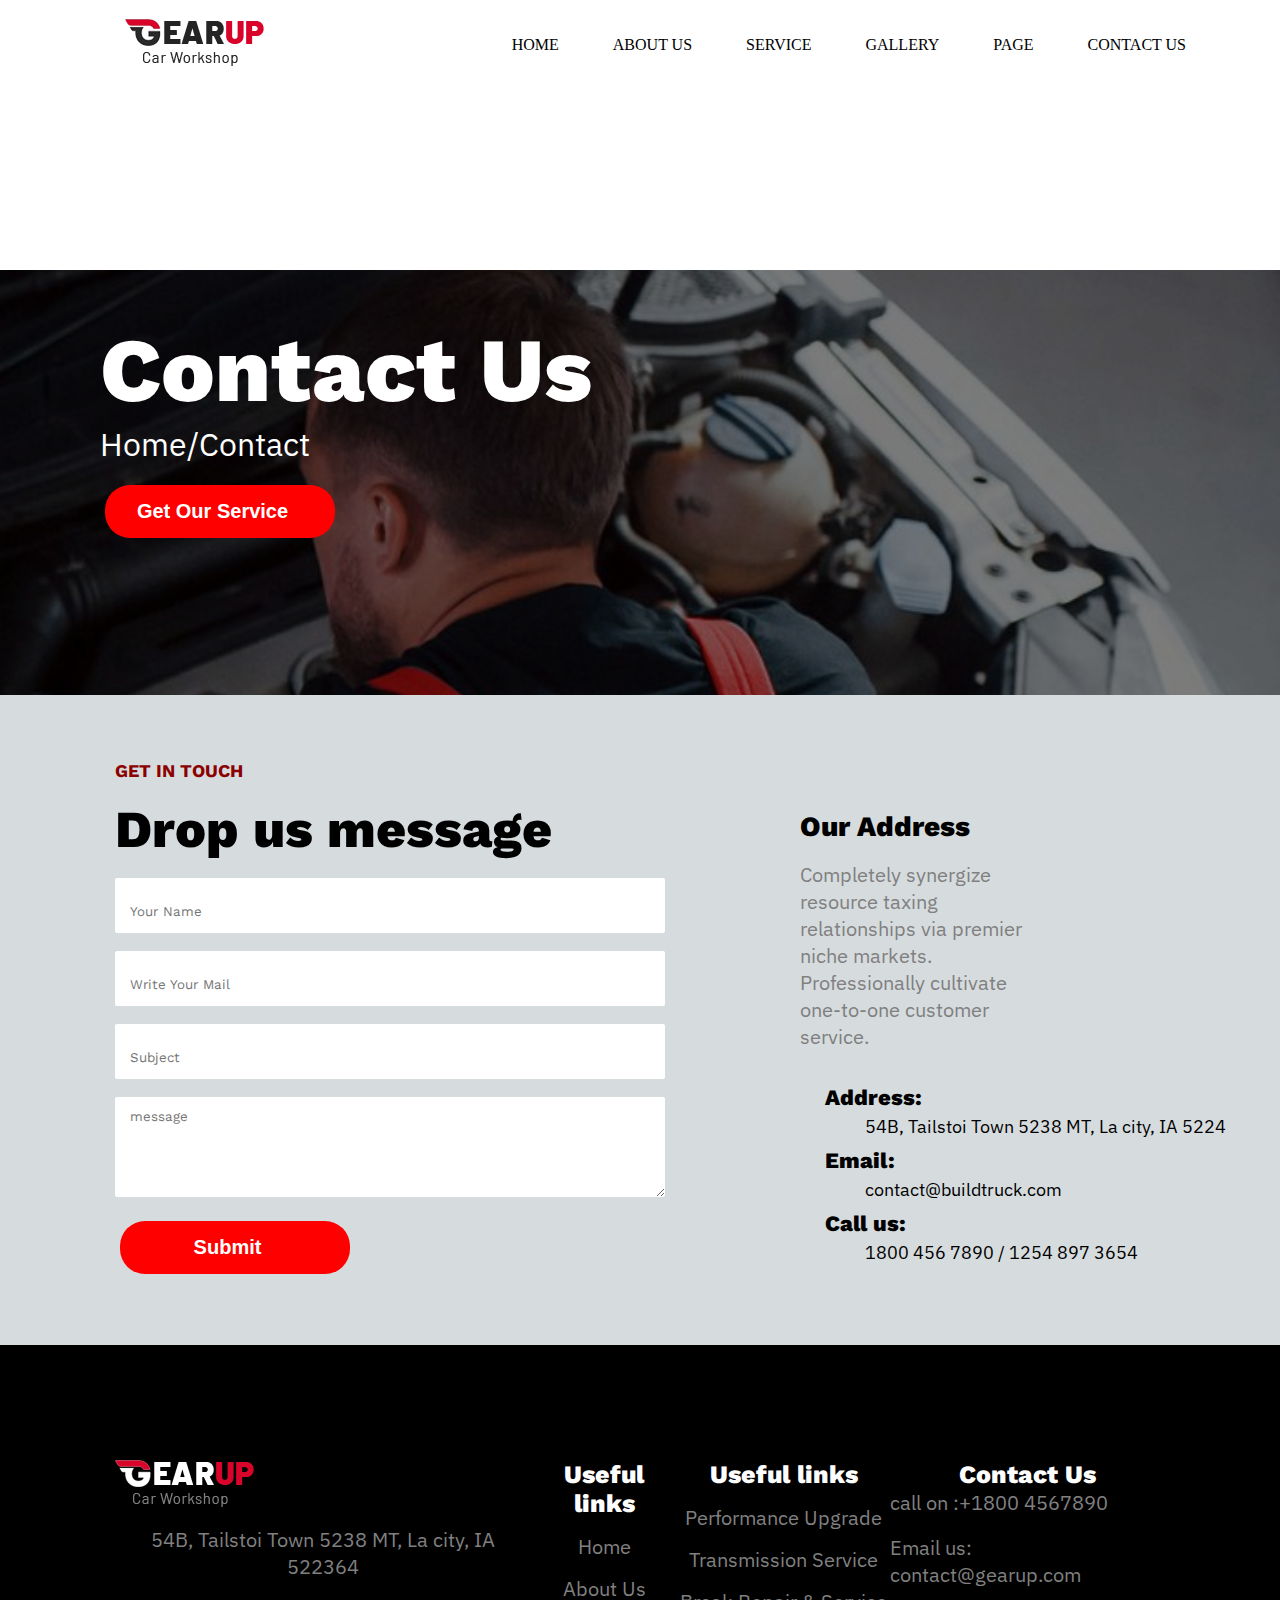
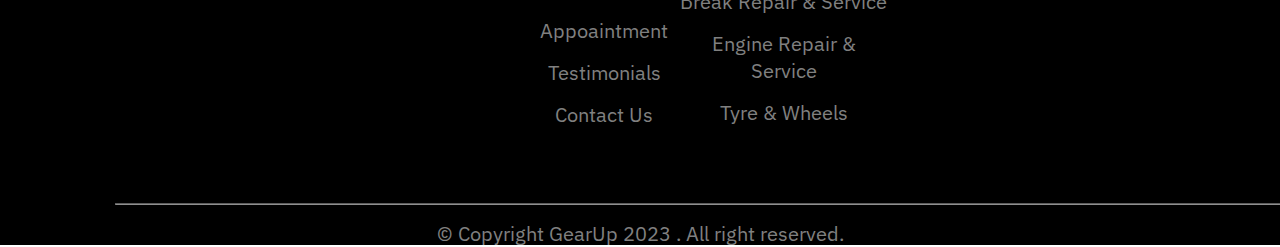
<file: contactus.html>
<!DOCTYPE html>
<html lang="en">

<head>
    <meta charset="UTF-8">
    <meta name="viewport" content="width=device-width, initial-scale=1.0">
    <link rel="preconnect" href="https://fonts.googleapis.com">
    <link rel="preconnect" href="https://fonts.gstatic.com" crossorigin>
    <link href="https://fonts.googleapis.com/css2?family=Work+Sans&display=swap" rel="stylesheet">
    <link href="https://fonts.googleapis.com/css2?family=IBM+Plex+Sans&display=swap" rel="stylesheet">
    <link rel="stylesheet" href="https://cdnjs.cloudflare.com/ajax/libs/font-awesome/6.4.2/css/all.min.css"
        integrity="sha512-z3gLpd7yknf1YoNbCzqRKc4qyor8gaKU1qmn+CShxbuBusANI9QpRohGBreCFkKxLhei6S9CQXFEbbKuqLg0DA=="
        crossorigin="anonymous" referrerpolicy="no-referrer" />
    <link rel="stylesheet" href="style5.css">
    <title>Gear Up</title>
</head>

<body>
    <section>



        <div class="navbar">
            <img src="img/logo.png" class="logo" />
            <ul>
                <li><a href="index.html">Home</a></li>
                <li><a href="about.html">About Us</a></li>
                <li><a href="service.html">Service</a></li>
                <li><a href="gallery.html">Gallery</a></li>
                <li><a href="page.html">Page</a></li>
                <li><a href="contactus.html">Contact Us</a></li>
                <li><a href=""><i class="fa-solid fa-magnifying-glass"></i></a></li>
            </ul>
        </div>

        <div class="banner">
            <img src="img/bg-15.jpg" style="height: 630px;">
            <div class="content">
                <h1>Contact Us </h1>
                <p><a href="index.html">Home/</a><a href="#">Contact</a></p>
                <button type="button">Get Our Service<i class="fa-solid fa-arrow-right"></i></button>
            </div>
        </div>
    </section>

    <section>
        <div class="touch">
            <div class="gtm">
            <div class="gth">
                <h6><i class="fa-solid fa-minus"></i>GET IN TOUCH</h6> <br>
              <h3>Drop us message</h3> 
              <br>
              <form action="">
                <input type="text" name="name" placeholder="Your Name"> <br> <br>
                <input type="email" name="emial" placeholder="Write Your Mail"> <br> <br>
                <input type="text" name="sub" placeholder="Subject"> <br> <br>
                <textarea name="message" id="" cols="30" rows="10" placeholder="message"></textarea> <br>
                <button type="submit">Submit<i class="fa-solid fa-arrow-right"></i></button>
              </form>
            </div>
            <div class="gtc">
                <h4>Our Address</h4> <br>
                <p>Completely synergize resource taxing relationships via premier niche markets. Professionally cultivate one-to-one customer service.</p>
                <div class="contact">
                <h3><i class="fa-solid fa-location-dot"></i>Address:</h3>
                <p>54B, Tailstoi Town 5238 MT, La city, IA 5224</p>
                <h3><i class="fa-solid fa-envelope"></i>Email:</h3>
                <p>contact@buildtruck.com</p>
                <h3><i class="fa-solid fa-phone"></i>Call us:</h3>
                <p>1800 456 7890 / 1254 897 3654</p>
            </div>
            </div>
        </div>
        </div>
    </section>
    <section>
        <footer>
            <div class="fmain">
                <div class="flogo">
                    <img src="img/logo-two.png" alt="">
                    <p>54B, Tailstoi Town 5238 MT,
                        La city, IA 522364</p>
                        <a href=""><i class="fa-brands fa-instagram fa-2x" style="padding-top:15px; "></i></a> 
                        <a href=""><i class="fa-brands fa-facebook fa-2x " style="padding-left: 25px;"></i> </a>
                        <a href=""><i class="fa-brands fa-linkedin fa-2x " style="padding-left: 25px;"></i></a> 
                        <a href=""><i class="fa-brands fa-twitter fa-2x  " style="padding-left: 25px;"></i></a>
                </div>
                <div class="flink">
                    <h3>Useful links</h3>
                    <p><a href="">Home</a></p>
                    <p><a href="">About Us</a></p>
                    <p><a href="">Appoaintment</a></p>
                    <p><a href="">Testimonials</a></p>
                    <p><a href="">Contact Us</a></p>
                </div>
                <div class="flink1">
                    <h3>Useful links</h3>
                    <p><a href="">Performance Upgrade</a></p>
                    <p><a href="">Transmission Service</a></p>
                    <p><a href="">Break Repair & Service</a></p>
                    <p><a href="">Engine Repair & Service</a></p>
                    <p><a href="">Tyre & Wheels</a></p>
                </div>
                <div class="cs">
                    <h3>Contact Us</h3>
                    <a href="">call on :+1800 4567890</a> <br><br>
                    <a href="">Email us: contact@gearup.com</a>
                </div>
            </div>
            <hr width="1290px" style="margin-left: 115px; margin-top: 75px; opacity: 0.6;">
            <p style="padding-top: 15px;" class="fp">© Copyright GearUp 2023 . All right reserved.</p>
        </footer>
    </section>
</file>
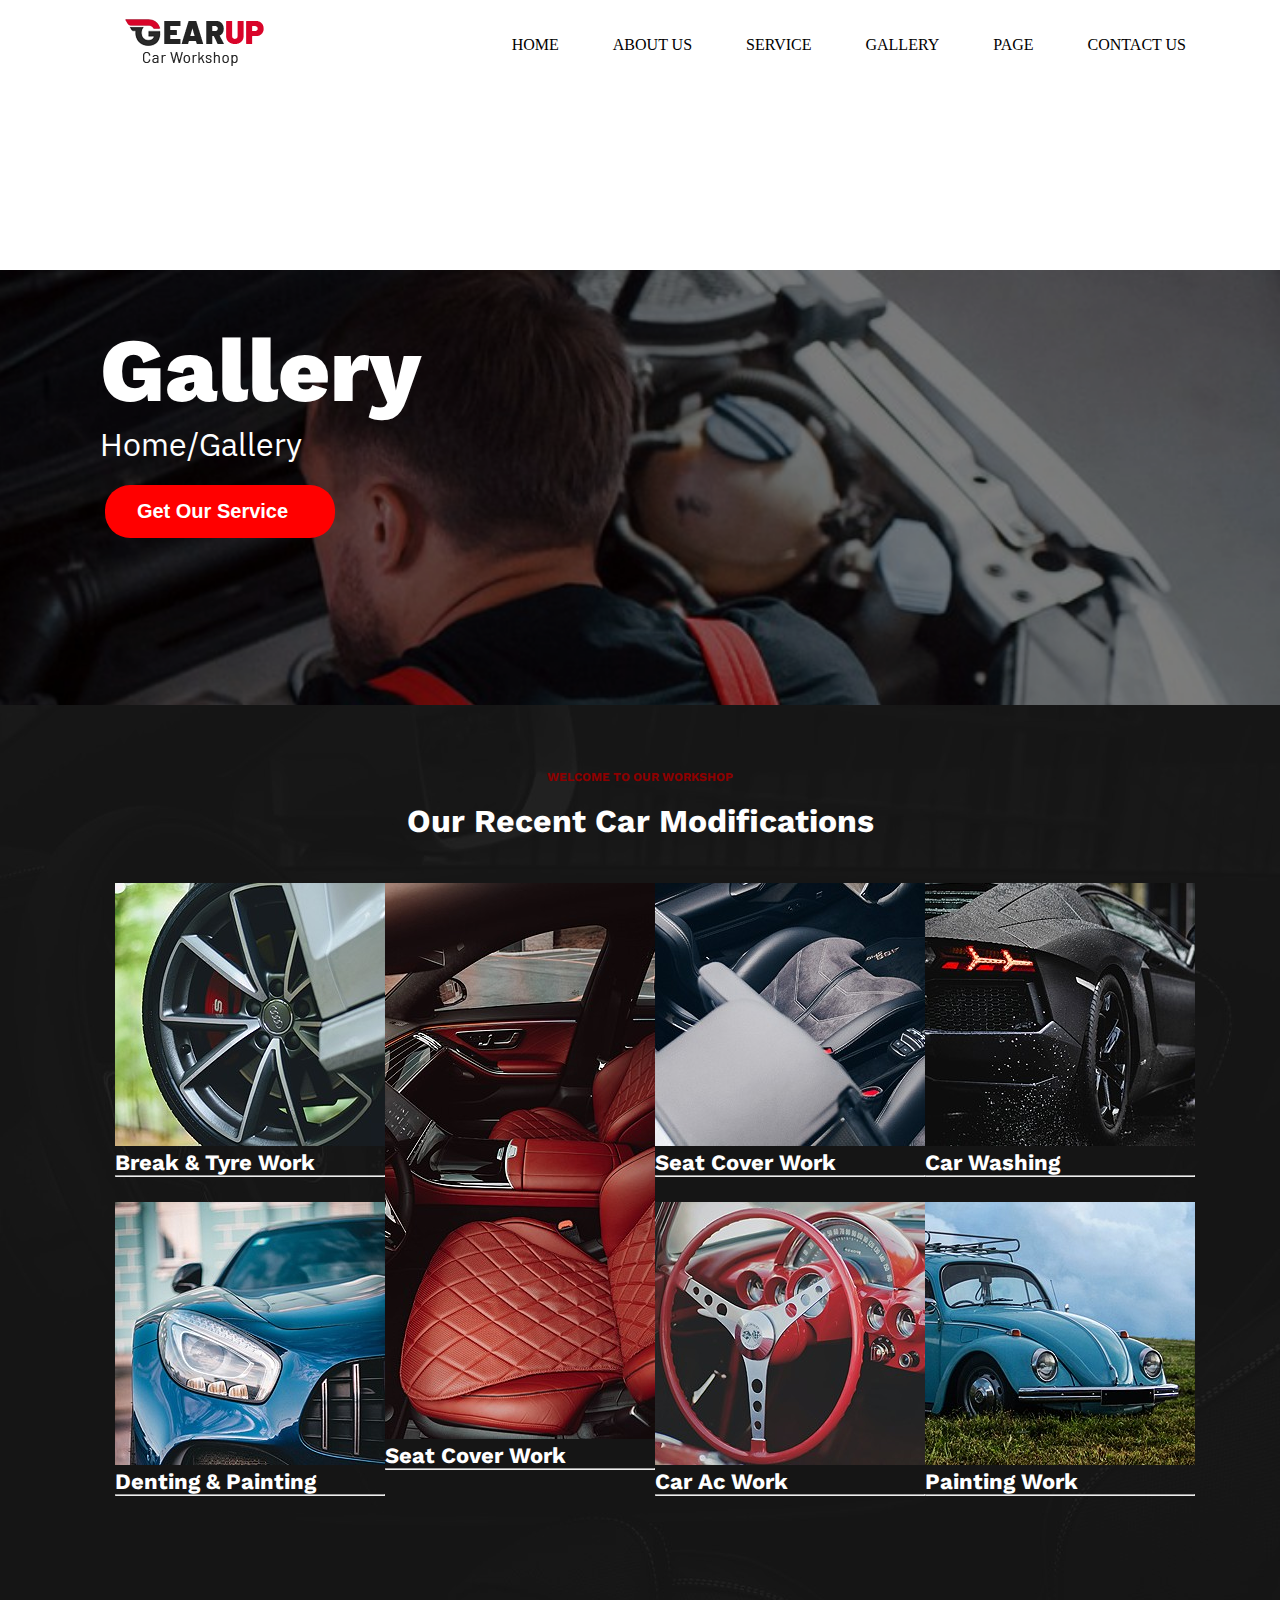
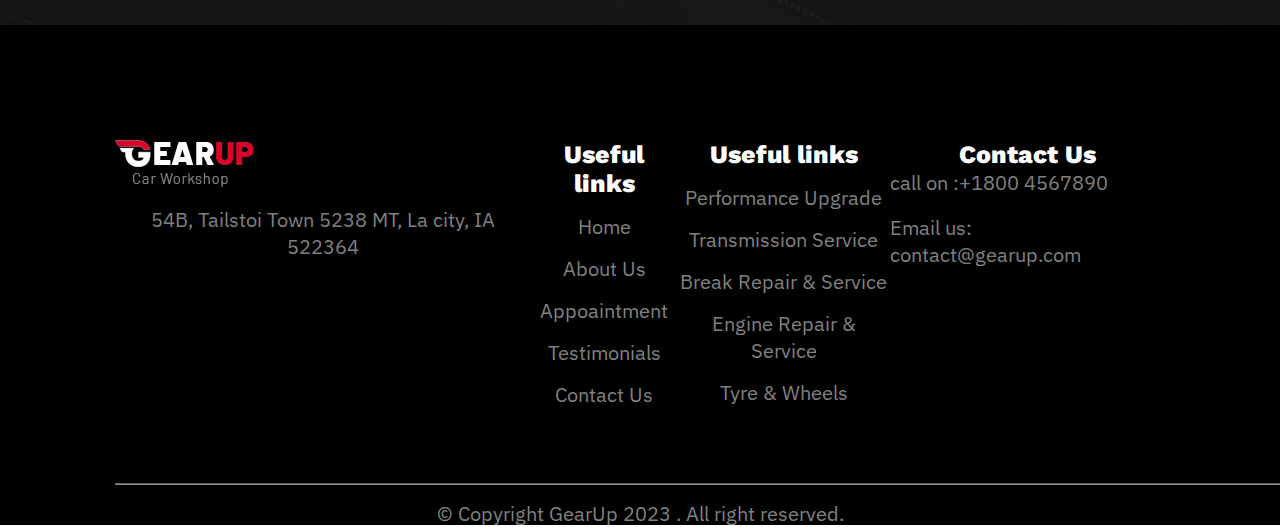
<file: gallery.html>
<!DOCTYPE html>
<html lang="en">

<head>
    <meta charset="UTF-8">
    <meta name="viewport" content="width=device-width, initial-scale=1.0">
    <link rel="preconnect" href="https://fonts.googleapis.com">
    <link rel="preconnect" href="https://fonts.gstatic.com" crossorigin>
    <link href="https://fonts.googleapis.com/css2?family=Work+Sans&display=swap" rel="stylesheet">
    <link href="https://fonts.googleapis.com/css2?family=IBM+Plex+Sans&display=swap" rel="stylesheet">
    <link rel="stylesheet" href="https://cdnjs.cloudflare.com/ajax/libs/font-awesome/6.4.2/css/all.min.css"
        integrity="sha512-z3gLpd7yknf1YoNbCzqRKc4qyor8gaKU1qmn+CShxbuBusANI9QpRohGBreCFkKxLhei6S9CQXFEbbKuqLg0DA=="
        crossorigin="anonymous" referrerpolicy="no-referrer" />
    <link rel="stylesheet" href="style3.css">
    <title>Gear Up</title>
</head>

<body>
    <section>



        <div class="navbar">
            <img src="img/logo.png" class="logo" />
            <ul>
                <li><a href="index.html">Home</a></li>
                <li><a href="about.html">About Us</a></li>
                <li><a href="service.html">Service</a></li>
                <li><a href="gallery.html">Gallery</a></li>
                <li><a href="page.html">Page</a></li>
                <li><a href="contactus.html">Contact Us</a></li>
                <li><a href=""><i class="fa-solid fa-magnifying-glass"></i></a></li>
            </ul>
        </div>

        <div class="banner">
            <img src="img/bg-15.jpg" style="height: 630px;">
            <div class="content">
                <h1>Gallery <br> </h1>
                <p><a href="index.html">Home/</a><a href="#">Gallery</a></p>
                <button type="button">Get Our Service<i class="fa-solid fa-arrow-right"></i></button>
            </div>
        </div>
    </section>

    <section>
        <div class="gallery">
            <div class="gm">
            <div class="gh">
                <h6><i class="fa-solid fa-minus"></i>WELCOME TO OUR WORKSHOP<i class="fa-solid fa-minus"></i></h6> <br>
                <h3>Our Recent Car Modifications<br></h3> <br>
            </div>
            <div class="gi">
                <div class="gi1">
                    <div class="gp1">
                        <img src="img/image-32.jpg" alt="" class="image">
                    </div>
                    <div class="aa">
                        <div class="text">
                            <h4>Break & Tyre Work</h4>
                            <hr>
                        </div>
                    </div>
                    <div class="gp2">
                        <img src="img/image-36.jpg" alt="" class="image">
                    </div>
                    <div class="aa">
                        <div class="text">
                            <h4>Denting & Painting</h4>
                            <hr>
                        </div>
                    </div>
                </div>
                <div class="gi1">
                    <div class="gp3">
                        <img src="img/image-33.jpg" alt="" class="image">
                    </div>
                    <div class="aa">
                        <div class="text">
                            <h4>Seat Cover Work</h4>
                            <hr>
                        </div>
                    </div>
                </div>
                <div class="gi1">
                    <div class="gp4">
                        <img src="img/image-34.jpg" alt="" class="image">
                    </div>
                    <div class="aa">
                        <div class="text">
                            <h4>Seat Cover Work</h4>
                            <hr>
                        </div>
                    </div>
                    <div class="gp5">
                        <img src="img/image-35.jpg" alt="">
                    </div>
                    <div class="aa">
                        <div class="text">
                            <h4>Car Ac Work</h4>
                            <hr>
                        </div>
                    </div>
                </div>
                <div class="gi1">
                    <div class="gp6">
                        <img src="img/image-37.jpg" alt="">
                    </div>
                    <div class="aa">
                        <div class="text">
                            <h4>Car Washing</h4>
                            <hr>
                        </div>
                    </div>
                    <div class="gp7">
                        <img src="img/image-38.jpg" alt="">
                    </div>
                    <div class="aa">
                        <div class="text">
                            <h4>Painting Work</h4>
                            <hr>
                        </div>
                    </div>
                </div>
            </div>
            
            </div>
        </div>
    </section>
    <section>
        <footer>
            <div class="fmain">
                <div class="flogo">
                    <img src="img/logo-two.png" alt="">
                    <p>54B, Tailstoi Town 5238 MT,
                        La city, IA 522364</p>
                        <a href=""><i class="fa-brands fa-instagram fa-2x" style="padding-top:15px; "></i></a> 
                        <a href=""><i class="fa-brands fa-facebook fa-2x " style="padding-left: 25px;"></i> </a>
                        <a href=""><i class="fa-brands fa-linkedin fa-2x " style="padding-left: 25px;"></i></a> 
                        <a href=""><i class="fa-brands fa-twitter fa-2x  " style="padding-left: 25px;"></i></a>
                </div>
                <div class="flink">
                    <h3>Useful links</h3>
                    <p><a href="">Home</a></p>
                    <p><a href="">About Us</a></p>
                    <p><a href="">Appoaintment</a></p>
                    <p><a href="">Testimonials</a></p>
                    <p><a href="">Contact Us</a></p>
                </div>
                <div class="flink1">
                    <h3>Useful links</h3>
                    <p><a href="">Performance Upgrade</a></p>
                    <p><a href="">Transmission Service</a></p>
                    <p><a href="">Break Repair & Service</a></p>
                    <p><a href="">Engine Repair & Service</a></p>
                    <p><a href="">Tyre & Wheels</a></p>
                </div>
                <div class="cs">
                    <h3>Contact Us</h3>
                    <a href="">call on :+1800 4567890</a> <br><br>
                    <a href="">Email us: contact@gearup.com</a>
                </div>
            </div>
            <hr width="1290px" style="margin-left: 115px; margin-top: 75px; opacity: 0.6;">
            <p style="padding-top: 15px;" class="fp">© Copyright GearUp 2023 . All right reserved.</p>
        </footer>
    </section>
</file>
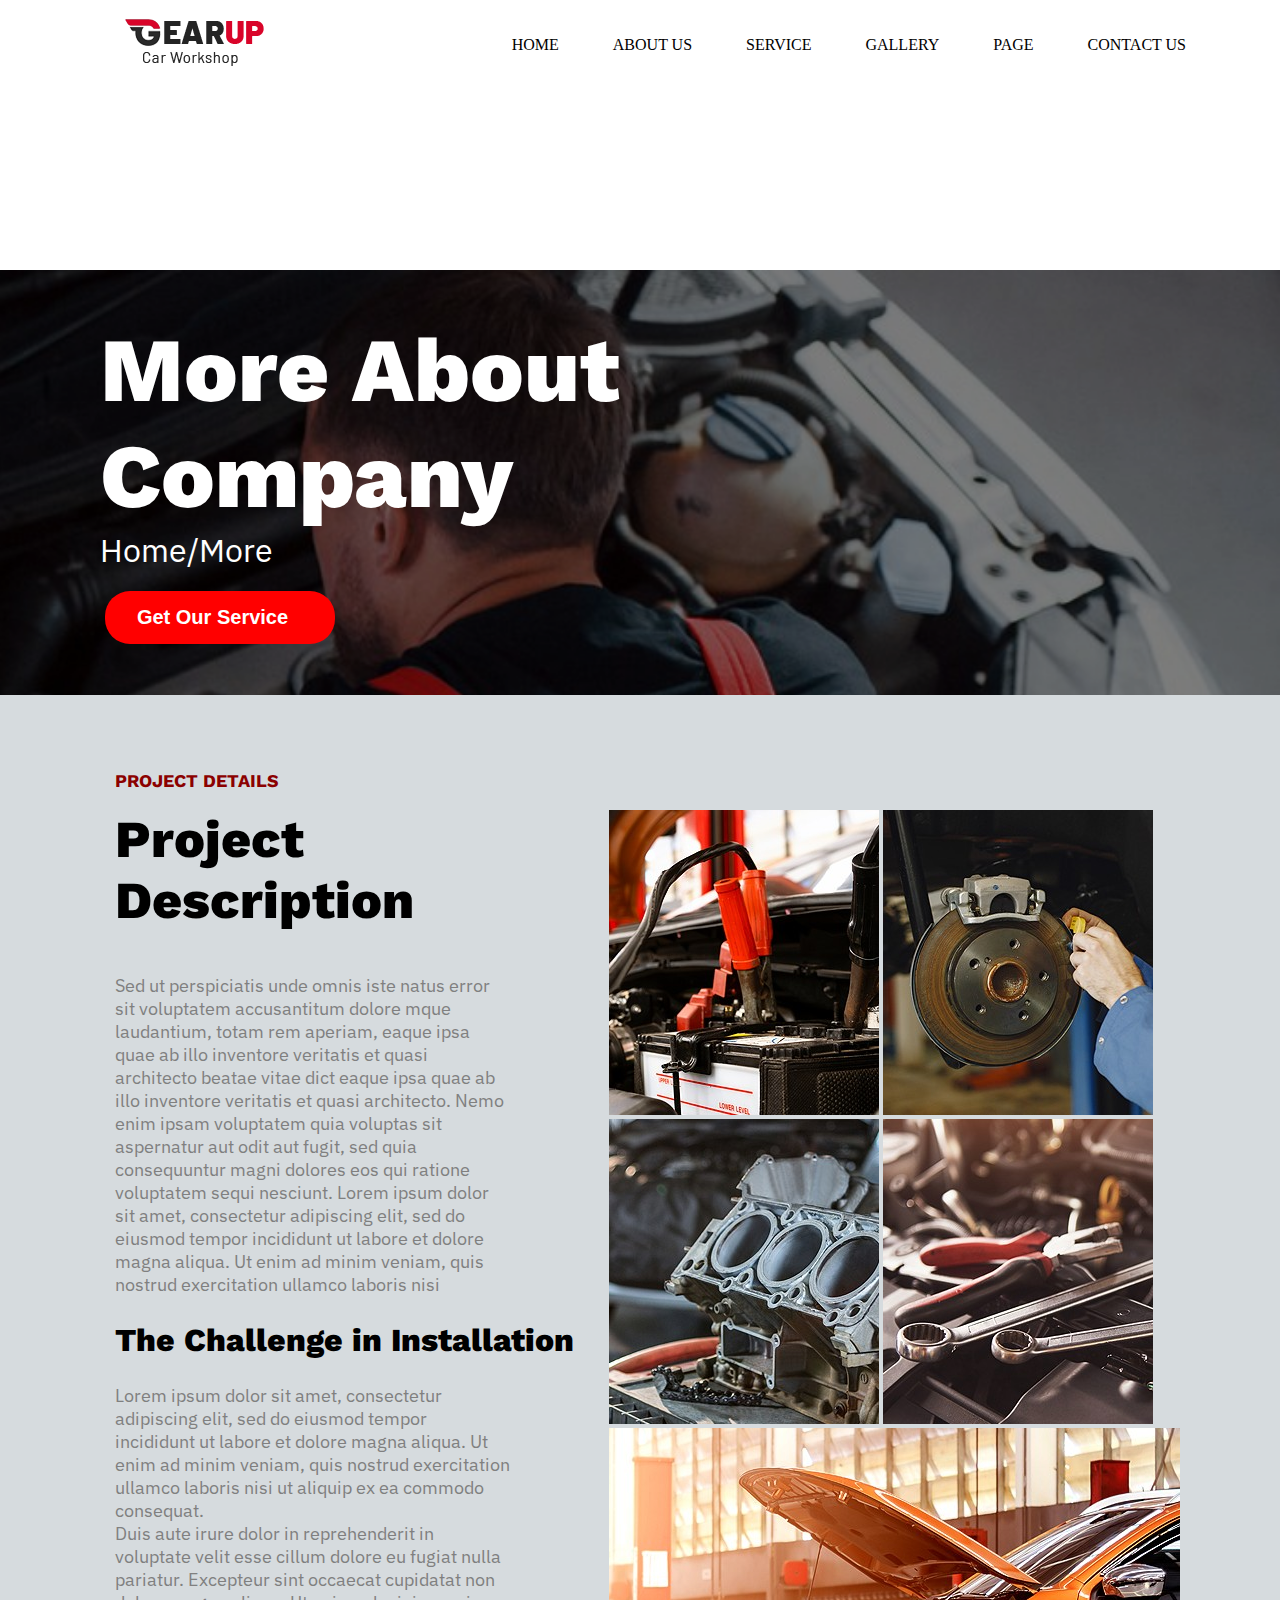
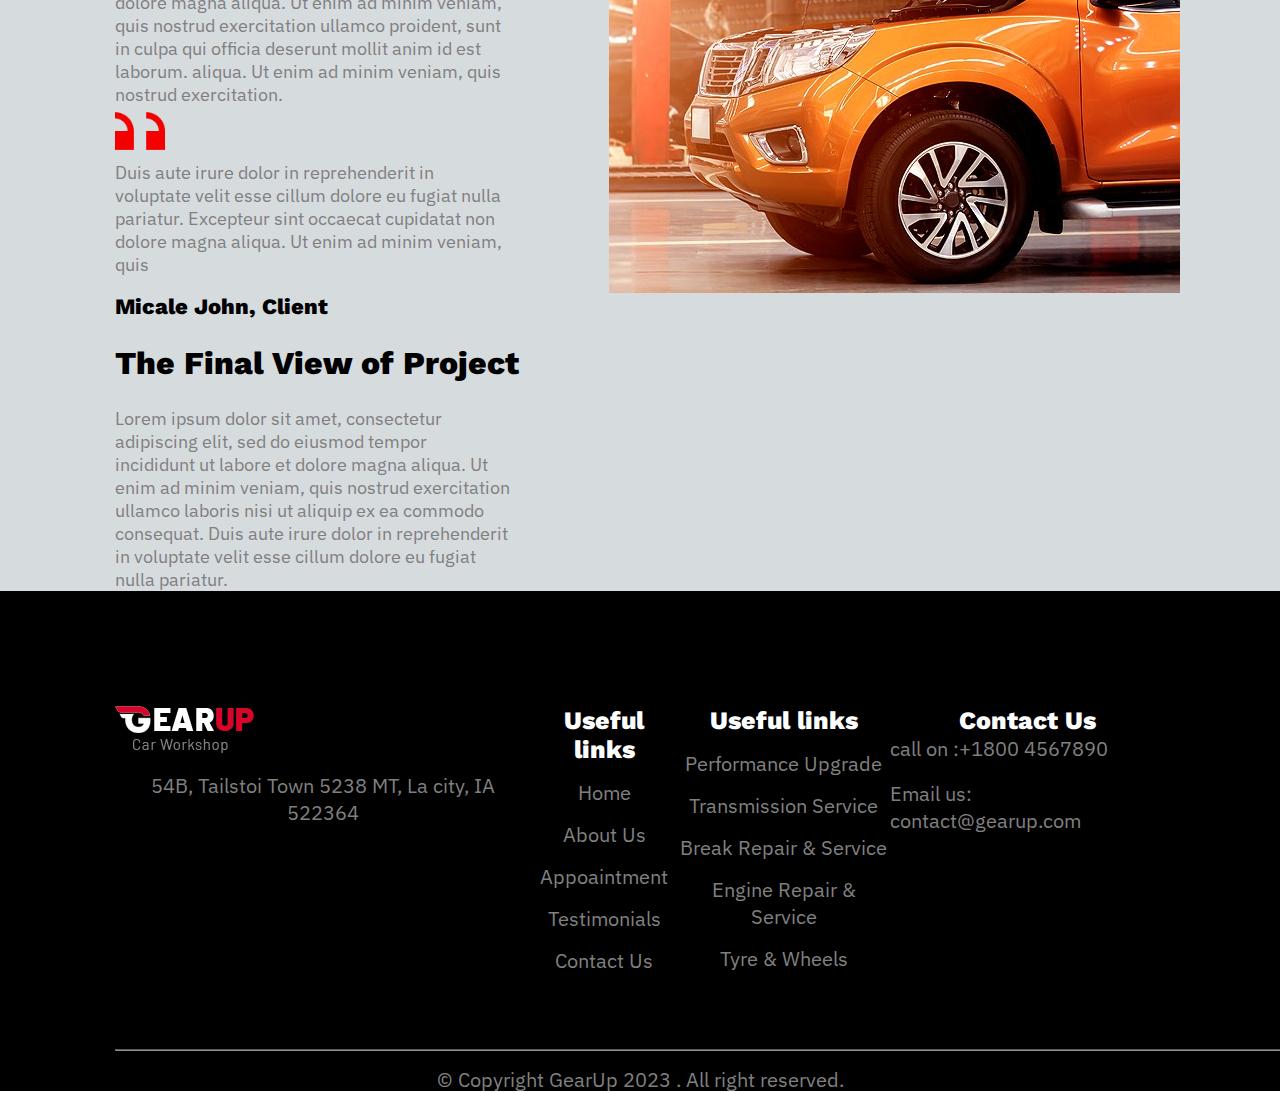
<file: page.html>
<!DOCTYPE html>
<html lang="en">

<head>
    <meta charset="UTF-8">
    <meta name="viewport" content="width=device-width, initial-scale=1.0">
    <link rel="preconnect" href="https://fonts.googleapis.com">
    <link rel="preconnect" href="https://fonts.gstatic.com" crossorigin>
    <link href="https://fonts.googleapis.com/css2?family=Work+Sans&display=swap" rel="stylesheet">
    <link href="https://fonts.googleapis.com/css2?family=IBM+Plex+Sans&display=swap" rel="stylesheet">
    <link rel="stylesheet" href="https://cdnjs.cloudflare.com/ajax/libs/font-awesome/6.4.2/css/all.min.css"
        integrity="sha512-z3gLpd7yknf1YoNbCzqRKc4qyor8gaKU1qmn+CShxbuBusANI9QpRohGBreCFkKxLhei6S9CQXFEbbKuqLg0DA=="
        crossorigin="anonymous" referrerpolicy="no-referrer" />
    <link rel="stylesheet" href="style4.css">
    <title>Gear Up</title>
</head>

<body>
    <section>



        <div class="navbar">
            <img src="img/logo.png" class="logo" />
            <ul>
                <li><a href="index.html">Home</a></li>
                <li><a href="about.html">About Us</a></li>
                <li><a href="service.html">Service</a></li>
                <li><a href="gallery.html">Gallery</a></li>
                <li><a href="page.html">Page</a></li>
                <li><a href="contactus.html">Contact Us</a></li>
                <li><a href=""><i class="fa-solid fa-magnifying-glass"></i></a></li>
            </ul>
        </div>

        <div class="banner">
            <img src="img/bg-15.jpg" style="height: 630px;">
            <div class="content">
                <h1>More About <br> Company <br> </h1>
                <p><a href="index.html">Home/</a><a href="#">More</a></p>
                <button type="button">Get Our Service<i class="fa-solid fa-arrow-right"></i></button>
            </div>
        </div>
    </section>

    <section>
        <div class="project">
            <div class="pm">
                <div class="ph">
                    <h6><i class="fa-solid fa-minus"></i>PROJECT DETAILS</h6> <br>
                    <h3>Project Description</h3> <br> 
                    <p>Sed ut perspiciatis unde omnis iste natus error sit voluptatem accusantitum dolore mque laudantium, totam rem aperiam, eaque ipsa quae ab illo inventore veritatis et quasi architecto beatae vitae dict eaque ipsa quae ab illo inventore veritatis et quasi architecto. Nemo enim ipsam voluptatem quia voluptas sit aspernatur aut odit aut fugit, sed quia consequuntur magni dolores eos qui ratione voluptatem sequi nesciunt. Lorem ipsum dolor sit amet, consectetur adipiscing elit, sed do eiusmod tempor incididunt ut labore et dolore magna aliqua. Ut enim ad minim veniam, quis nostrud exercitation ullamco laboris nisi</p>
                    <div class="ph2">
                        <h4>The Challenge in Installation</h4>
                        <p>Lorem ipsum dolor sit amet, consectetur adipiscing elit, sed do eiusmod tempor incididunt ut labore et dolore magna aliqua. Ut enim ad minim veniam, quis nostrud exercitation ullamco laboris nisi ut aliquip ex ea commodo consequat.<br> Duis aute irure dolor in reprehenderit in voluptate velit esse cillum dolore eu fugiat nulla pariatur. Excepteur sint occaecat cupidatat non dolore magna aliqua. Ut enim ad minim veniam, quis nostrud exercitation ullamco proident, sunt in culpa qui officia deserunt mollit anim id est laborum. aliqua. Ut enim ad minim veniam, quis nostrud exercitation. <br>
                        <img src="img/double-quotes.png" alt="" width="50px"> <br>Duis aute irure dolor in reprehenderit in voluptate velit esse cillum dolore eu fugiat nulla pariatur. Excepteur sint occaecat cupidatat non dolore magna aliqua. Ut enim ad minim veniam, quis</p> <br>
                        <h5>Micale John, Client</h5>

                    </div>
                    <div class="ph3">
                        <h4>The Final View of Project</h4>
                        <p>Lorem ipsum dolor sit amet, consectetur adipiscing elit, sed do eiusmod tempor incididunt ut labore et dolore magna aliqua. Ut enim ad minim veniam, quis nostrud exercitation ullamco laboris nisi ut aliquip ex ea commodo consequat. Duis aute irure dolor in reprehenderit in voluptate velit esse cillum dolore eu fugiat nulla pariatur.</p>
                    </div>
                </div>
                <div class="picture">
                    <div class="pp">
                        <img src="img/image-97.jpg" alt="">
                        <img src="img/image-98.jpg" alt="">
                        <img src="img/image-99.jpg" alt="">
                        <img src="img/image-100.jpg" alt="">
                        <img src="img/image-101.jpg" alt="">
                    </div>
                </div>
                </div>
            </div>
        </div>
    </section>
    <section>
        <footer>
            <div class="fmain">
                <div class="flogo">
                    <img src="img/logo-two.png" alt="">
                    <p>54B, Tailstoi Town 5238 MT,
                        La city, IA 522364</p>
                        <a href=""><i class="fa-brands fa-instagram fa-2x" style="padding-top:15px; "></i></a> 
                        <a href=""><i class="fa-brands fa-facebook fa-2x " style="padding-left: 25px;"></i> </a>
                        <a href=""><i class="fa-brands fa-linkedin fa-2x " style="padding-left: 25px;"></i></a> 
                        <a href=""><i class="fa-brands fa-twitter fa-2x  " style="padding-left: 25px;"></i></a>
                </div>
                <div class="flink">
                    <h3>Useful links</h3>
                    <p><a href="">Home</a></p>
                    <p><a href="">About Us</a></p>
                    <p><a href="">Appoaintment</a></p>
                    <p><a href="">Testimonials</a></p>
                    <p><a href="">Contact Us</a></p>
                </div>
                <div class="flink1">
                    <h3>Useful links</h3>
                    <p><a href="">Performance Upgrade</a></p>
                    <p><a href="">Transmission Service</a></p>
                    <p><a href="">Break Repair & Service</a></p>
                    <p><a href="">Engine Repair & Service</a></p>
                    <p><a href="">Tyre & Wheels</a></p>
                </div>
                <div class="cs">
                    <h3>Contact Us</h3>
                    <a href="">call on :+1800 4567890</a> <br><br>
                    <a href="">Email us: contact@gearup.com</a>
                </div>
            </div>
            <hr width="1290px" style="margin-left: 115px; margin-top: 75px; opacity: 0.6;">
            <p style="padding-top: 15px;" class="fp">© Copyright GearUp 2023 . All right reserved.</p>
        </footer>
    </section>
</file>
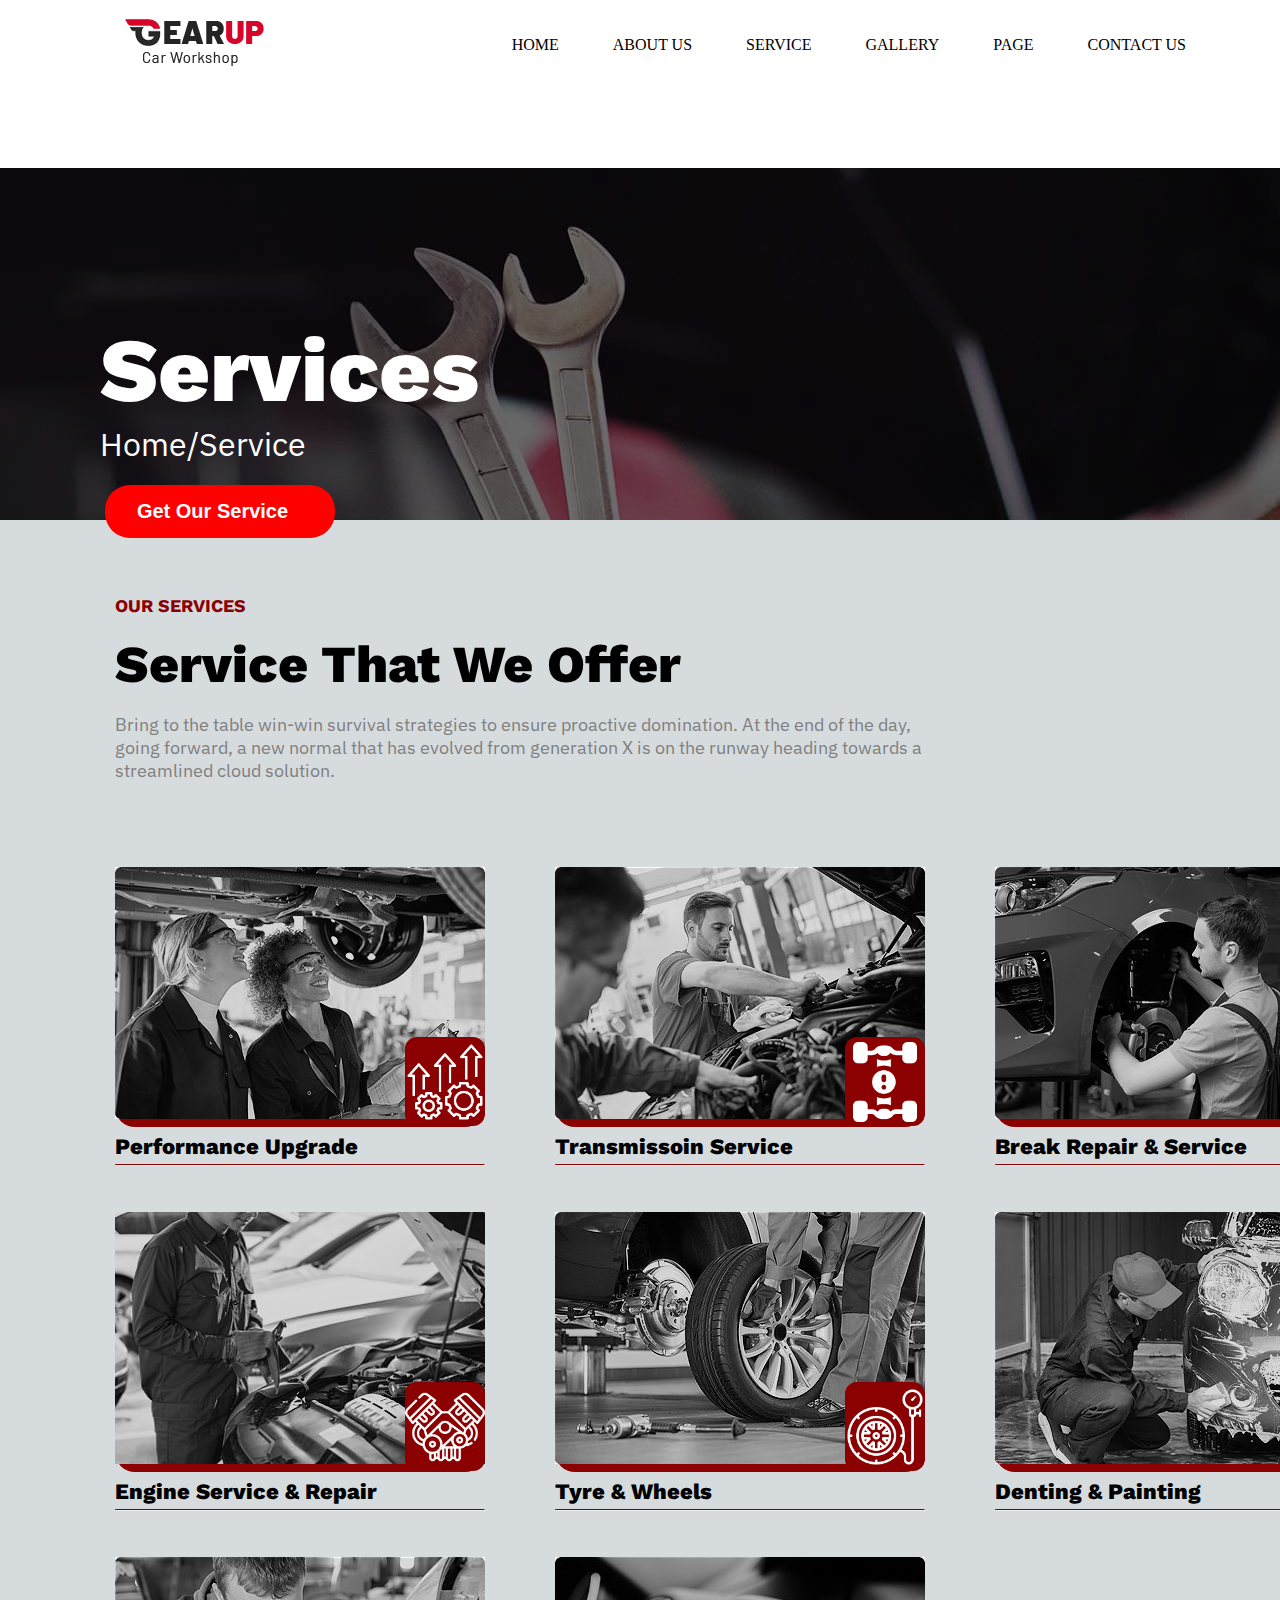
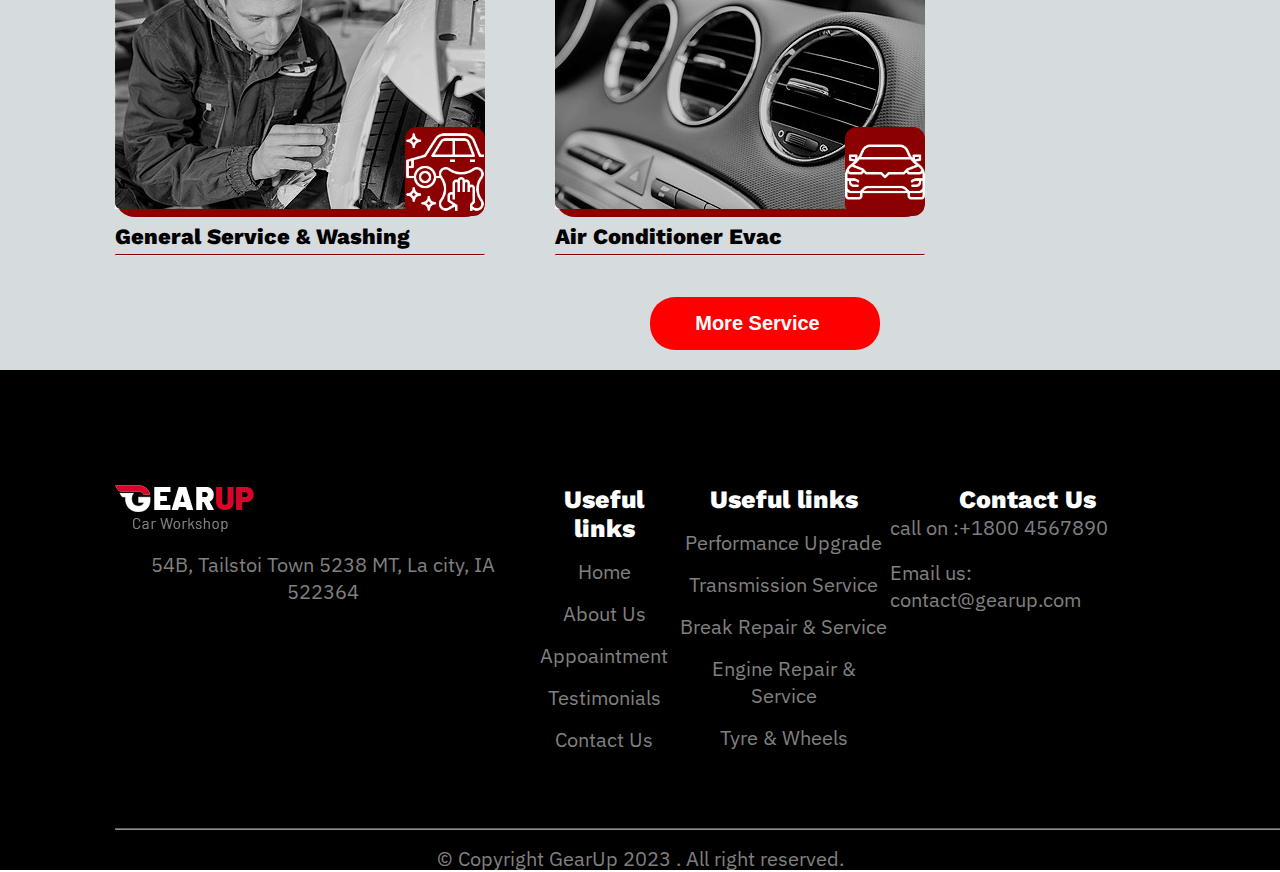
<file: service.html>
<!DOCTYPE html>
<html lang="en">

<head>
    <meta charset="UTF-8">
    <meta name="viewport" content="width=device-width, initial-scale=1.0">
    <link rel="preconnect" href="https://fonts.googleapis.com">
    <link rel="preconnect" href="https://fonts.gstatic.com" crossorigin>
    <link href="https://fonts.googleapis.com/css2?family=Work+Sans&display=swap" rel="stylesheet">
    <link href="https://fonts.googleapis.com/css2?family=IBM+Plex+Sans&display=swap" rel="stylesheet">
    <link rel="stylesheet" href="https://cdnjs.cloudflare.com/ajax/libs/font-awesome/6.4.2/css/all.min.css"
        integrity="sha512-z3gLpd7yknf1YoNbCzqRKc4qyor8gaKU1qmn+CShxbuBusANI9QpRohGBreCFkKxLhei6S9CQXFEbbKuqLg0DA=="
        crossorigin="anonymous" referrerpolicy="no-referrer" />
    <link rel="stylesheet" href="style2.css">
    <title>Gear Up</title>
</head>

<body>
    <section>



        <div class="navbar">
            <img src="img/logo.png" class="logo" />
            <ul>
                <li><a href="index.html">Home</a></li>
                <li><a href="about.html">About Us</a></li>
                <li><a href="service.html">Service</a></li>
                <li><a href="gallery.html">Gallery</a></li>
                <li><a href="page.html">Page</a></li>
                <li><a href="contactus.html">Contact Us</a></li>
                <li><a href=""><i class="fa-solid fa-magnifying-glass"></i></a></li>
            </ul>
        </div>

        <div class="banner">
            <img src="img/image-4-3.jpg">
            <div class="content">
                <h1>Services <br> </h1>
                <p><a href="index.html">Home/</a><a href="#">Service</a></p>
                <button type="button">Get Our Service<i class="fa-solid fa-arrow-right"></i></button>
            </div>
        </div>
    </section>

    <section>
        <div id="service">
            <!-- sh stands for service heading -->
            <div class="sh">
                <h6><i class="fa-solid fa-minus"></i>OUR SERVICES</h6> <br>
                <h3>Service That We Offer</h3> <br>
                <p>Bring to the table win-win survival strategies to ensure proactive domination. At the end of the day,
                    going forward, a new normal that has evolved from generation X is on the runway heading towards a
                    streamlined cloud solution.</p>
            </div>
            <!-- sm stands for service main -->
            <div class="sm">
                <div class="sm1 ">
                    <img src="img/service1.jpg" alt="" class="image">

                    <h3>Performance Upgrade</h3>
                    <hr>

                    <div class="engine">
                        <img src="img/improve.png" alt="">
                    </div>
                    <div class="aa">
                        <div class="text">
                            <h4>View</h4>
                            <hr>
                        </div>
                    </div>
                </div>
                <div class="sm1">
                    <img src="img/service2.jpg" alt="" class="image">
                    <h3>Transmissoin Service</h3>
                    <hr>

                    <div class="engine">
                        <img src="img/transmission.png" alt="">
                    </div>
                    <div class="aa">
                        <div class="text">
                            <h4>View</h4>
                            <hr>
                        </div>
                    </div>
                </div>
                <div class="sm1">
                    <img src="img/service3.jpg" class="image" alt="">
                    <h3>Break Repair & Service</h3>
                    <hr>

                    <div class="engine">
                        <img src="img/break.png" alt="">
                    </div>
                    <div class="aa">
                        <div class="text">
                            <h4>View</h4>
                            <hr>
                        </div>
                    </div>
                </div>
                <div class="sm1">
                    <img src="img/service4.jpg" class="image" alt="">
                    <h3>Engine Service & Repair</h3>
                    <hr>
                    <div class="engine">
                        <img src="img/car-engine.png">
                    </div>
                    <div class="aa">
                        <div class="text">
                            <h4>View</h4>
                            <hr>
                        </div>
                    </div>
                </div>
                <div class="sm1">
                    <img src="img/service5.jpg" alt="" class="image">
                    <h3>Tyre & Wheels</h3>
                    <hr>

                    <div class="engine">
                        <img src="img/tyre.png" alt="">
                    </div>
                    <div class="aa">
                        <div class="text">
                            <h4>View</h4>
                            <hr>
                        </div>
                    </div>
                </div>
                <div class="sm1">
                    <img src="img/service6.jpg" alt="" class="image">
                    <h3>Denting & Painting</h3>
                    <hr>

                    <div class="engine">
                        <img src="img/spray-gun.png" alt="">
                    </div>
                    <div class="aa">
                        <div class="text">
                            <h4>View</h4>
                            <hr>
                        </div>
                    </div>
                </div>
                <div class="sm1">
                    <img src="img/image-71.jpg" alt="" class="image">
                    <h3>General Service & Washing</h3>
                    <hr>

                    <div class="engine">
                        <img src="img/car-service.png" alt="">
                    </div>
                    <div class="aa">
                        <div class="text">
                            <h4>View</h4>
                            <hr>
                        </div>
                    </div>
                </div>
                <div class="sm1">
                    <img src="img/image-72.jpg" alt="" class="image">
                    <h3>Air Conditioner Evac</h3>
                    <hr>

                    <div class="engine">
                        <img src="img/electric-car.png" alt="">
                    </div>
                    <div class="aa">
                        <div class="text">
                            <h4>View</h4>
                            <hr>
                        </div>
                    </div>
                </div>

            </div>
            <button type="button">More Service<i class="fa-solid fa-arrow-right"></i></button>
        </div>
    </section>
    <section>
        <footer>
            <div class="fmain">
                <div class="flogo">
                    <img src="img/logo-two.png" alt="">
                    <p>54B, Tailstoi Town 5238 MT,
                        La city, IA 522364</p>
                        <a href=""><i class="fa-brands fa-instagram fa-2x" style="padding-top:15px; "></i></a> 
                        <a href=""><i class="fa-brands fa-facebook fa-2x " style="padding-left: 25px;"></i> </a>
                        <a href=""><i class="fa-brands fa-linkedin fa-2x " style="padding-left: 25px;"></i></a> 
                        <a href=""><i class="fa-brands fa-twitter fa-2x  " style="padding-left: 25px;"></i></a>
                </div>
                <div class="flink">
                    <h3>Useful links</h3>
                    <p><a href="">Home</a></p>
                    <p><a href="">About Us</a></p>
                    <p><a href="">Appoaintment</a></p>
                    <p><a href="">Testimonials</a></p>
                    <p><a href="">Contact Us</a></p>
                </div>
                <div class="flink1">
                    <h3>Useful links</h3>
                    <p><a href="">Performance Upgrade</a></p>
                    <p><a href="">Transmission Service</a></p>
                    <p><a href="">Break Repair & Service</a></p>
                    <p><a href="">Engine Repair & Service</a></p>
                    <p><a href="">Tyre & Wheels</a></p>
                </div>
                <div class="cs">
                    <h3>Contact Us</h3>
                    <a href="">call on :+1800 4567890</a> <br><br>
                    <a href="">Email us: contact@gearup.com</a>
                </div>
            </div>
            <hr width="1290px" style="margin-left: 115px; margin-top: 75px; opacity: 0.6;">
            <p style="padding-top: 15px;" class="fp">© Copyright GearUp 2023 . All right reserved.</p>
        </footer>
    </section>
</file>
<file: style.css>
*{
    margin: 0;
    padding: 0;
    box-sizing: border-box;
}

.banner{
    width: 100%;
    height: 100vh;
    /* background-image: linear-gradient(rgba(0,0,0,0.40),rgba(0,0,0,0.40)); */
    background-position: center;
    background-size: center ;
}



.navbar {
    width: 100%;
    background-color: black;
    padding: 10px;
    margin: auto;
    display: flex;
    align-items: center;
    position: fixed;
    z-index: 1;
    top: 0;
    justify-content: space-between;
}

.logo {
    
    /* margin-top: -10px; */
    cursor: pointer;
    padding-left: 115px;
}

.navbar ul li{
    list-style-type: none;
    display: inline-block;
    margin: 20px;
    padding-right: 10px;
}

.navbar ul li a {
    text-decoration: none;
    text-transform: uppercase;
    color: white;
}

ul li a:hover {
    color: Red;
}
.banner img {
    position: absolute;
    right: 0;
    bottom: 0;
    
    z-index: -1;
    filter: brightness(70%);
}

.content {
    width: 100%;
    position: absolute;
    right: 0;
    color: white;
    top: 35%;
    padding-left: 100px;

    /* text-align: center; */
}

.content p{
    width: 100%;
    /* text-align: center; */
    font-family: 'IBM Plex Sans', sans-serif;
    
}

.content h1 {
    font-size: 90px;
    font-weight: 800;
    margin-top: 2px;
    font-family: 'Work Sans', sans-serif;
}

button {
    width: 230px;
    padding: 15px;
    margin: 20px 5px;
    border-radius: 25px;
    border: none;
    color: white;
    background-color: red;
    font-size: 20px;
    font-weight: 600;
    cursor: pointer;
    
}
button i {
    padding-left: 15px;
}
button:hover {
    background-color: black;
    color: white;
}

#about {
    margin-top: 75px;
    margin-left: 115px;
} 

.am {
    display: grid;
    grid-template-columns: auto auto;
}

.ai1 {
    position: relative;
}

.ai2{
    position: absolute;
    top: 1150px;
    left: 350px;
    border: 15px solid white;
}

.ac {
    margin-left: 110px;
    text-align: justify;
}

.ac h6{
    color:darkred;
    font-family: 'Work Sans', sans-serif;
    font-size: 12px;
}

.ac h3 {
    font-family: 'Work Sans', sans-serif;
    font-size: 32px;
}

.ac h4 {
    font-family: 'Work Sans', sans-serif;
    font-size: 17px;
}

.ac p {
    width: 70%;
    font-family: 'IBM Plex Sans', sans-serif;
    color: gray;
    font-size: 18px;
}

#service{
    margin-top: 105px;
    background-color: #d6dbde;
    height: 1080px;
}
.sh {
    padding-top: 75px;
    padding-left: 115px;
}
.sh h6 {
    color: darkred;
    font-family: 'Work Sans', sans-serif;
    font-size: 18px;
}

.sh h3 {
    font-family: 'Work Sans', sans-serif;
    font-size: 52px;
    font-weight: 800;
}

.sh p {
    width: 70%;
    font-family: 'IBM Plex Sans', sans-serif;
    color: gray;
    font-size: 18px; 
}

.sm {
    padding-left: 115px;
    padding-right: 120px;
    display: grid;
    grid-template-columns: auto auto auto;
    gap: 70px;
    padding-top: 70px;
}

.sm .sm1 {
    background-color: darkred;
    width: min-content;
    height: 260px;
    border-radius: 20px;
    position: relative;
    margin-top: 15px;
}

.engine img {
    width: 80px;
    color: white;
   padding-top: 5px;
}

.engine {
    position: absolute;
    top: 170px;
    left: 290px;
    width: fit-content;
    height:89px;
    border-radius: 12px;

    background-color: darkred;
}

.sm h3 {
    padding-top: 15px;
    font-family: 'Work Sans', sans-serif;
    font-size: 22px;
    font-weight: 800;
}

.sm hr {
    border-top: 1px solid darkred;
     margin-top: 5px;
}


.aa {
    transition: .5s ease;
    opacity: 0;
    position: absolute;
    top: 50%;
    left: 50%;
    transform: translate(-50%, -50%);
    -ms-transform: translate(-50%, -50%);
  }
  .image {
    opacity: 1;
    display: block;
    height: auto;
    transition: .5s ease;
  
  }

  .text {
    white-space: nowrap; 
    color: white;
    font-size: 26px;
    font-family: 'Work Sans', sans-serif;
    position: absolute;
    overflow: hidden;
    top: 50%;
    left: 50%;
    transform: translate(-50%, -50%);
    -ms-transform: translate(-50%, -50%);
  }
  .sm1 {
    position: relative;
    width: 50%;
  }  
  
  .sm1:hover .image {
    opacity: 0.1;
  }
  
  .sm1:hover .aa {
    opacity: 1;
  }

  .sm1:hover .engine {
    background-color: black;
  }
  #service button {
    margin-left: 650px;
    margin-top: 80px;
  }
#why {
    background-image: url(img/bg-3.jpg);
    height: 950px;
}

  .wm {
    display: grid;
    grid-template-columns: auto auto;
    padding-left: 125px;
    padding-right: 200px;
  }
.wh1,.wh2 {

    padding-top: 65px;
}
  .wh1 h6 {
    color: darkred;
    font-family: 'Work Sans', sans-serif;
    font-size: 18px;
}

.wh1 h3 {
    font-family: 'Work Sans', sans-serif;
    font-size: 52px;
    font-weight: 800;
    color: white;
}
.wh1 p {
    width: 50%;
    font-family: 'IBM Plex Sans', sans-serif;
    color: gray;
    font-size: 18px; 
    text-align: justify;
}

.wc1,.wc2,.wc3,.wc4 {
    display: flex;
    padding-top: 24px;
}

.wc{
   margin-top: 45px; 
}
.wc h3 {
    font-size: 20px;
    padding-top: 5px;
    padding-left: 18px;
}

.wh2 h6 {
    color: darkred;
    font-family: 'Work Sans', sans-serif;
    font-size: 18px;
}

.wh2 h3 {
    font-family: 'Work Sans', sans-serif;
    font-size: 52px;
    font-weight: 800;
    color: white;
}

.whycontent{
    display: flex;
}

.whycontent2 p {
    color: white;
    padding-left: 15px;
    font-family: 'IBM Plex Sans', sans-serif;
  
    font-size: 18px; 
   line-height: 38px;
}
.schedule {
    display: flex;
    justify-content: space-between;
    background-color: darkred;
    width: 80%;
    margin-left: 145px;
    margin-top: 100px;
    
} 

.scheduleheading,.scheduleheading1{
    color: white;
    text-align: center;
    padding-top: 25px;
    padding-left: 25px;
}

.scheduleheading h2,.scheduleheading1 h2{
    font-family: 'Work Sans', sans-serif;
    font-size: 35px;
    color: white;
}

.scheduleheading p {
    color: white;
    font-family: 'IBM Plex Sans', sans-serif;
}
.working {
    background-image: url(img/bg-4.jpg);
    height: 350px;
}
.workingh {
    padding-left:115px;
    padding-top: 55px;
}
.workingh h6 {
    color: darkred;
    font-family: 'Work Sans', sans-serif;
    font-size: 18px;
}

.workingh h3 {
    font-family: 'Work Sans', sans-serif;
    font-size: 52px;
    font-weight: 800;
    color: white;
}


.workingh p {
    color: white;
    font-family: 'IBM Plex Sans', sans-serif;
    font-size: 12px;
}

.quality{
    background-image: url(img/shape-3.png);
    height: 650px;
}

.qm {
    display: flex;
    justify-content: space-between;
}

.qh {
    padding-left: 115px;
    padding-top: 185px;
}

.qh h3{
    font-family: 'Work Sans', sans-serif;
    font-size: 52px;
    font-weight: 900;
    color: black;
}

.qh h4 {
    font-family: 'Work Sans', sans-serif;
    font-size: 42px;
}

.qh p {
    width: 50%;
    text-align: justify;
    padding-top: 15px;
    color: gray;
    font-family: 'IBM Plex Sans', sans-serif;
}

.qh1 {
    padding-top: 185px;
    padding-right: 115px;
}

.qh1 h3 {
    font-family: 'Work Sans', sans-serif;
    font-size: 52px;
    font-weight: 900;
    color: black;
   padding-left:2px;
}

.qh1 p{
    padding-top: 15px;
    font-size: 20px;
    color: gray;
    font-family: 'IBM Plex Sans', sans-serif;
}

.tm {
    padding-top: 85px;
    padding-left: 515px;
    display: flex;
}

.tc2 p {
    width: 70%;
    padding-left: 85px;
    font-size: 20px;
    color: gray;
    font-family: 'IBM Plex Sans', sans-serif;
}
.tc2 h4{
    font-family: 'Work Sans', sans-serif;
    font-size: 28px;
    font-weight: 900;
    color: black;
    padding-left:112px;
   
}

.tc2 h6 {
    color: darkred;
    font-family: 'Work Sans', sans-serif;
    font-size: 18px;
    padding-left:135px;
}
#team {
    margin-top: 155px;
    background-color: #d6dbde;
    
}
.tea {
    padding-top: 85px;
    padding-left: 115px;
    padding-right: 110px;
    display: flex;
    justify-content: space-between;
}


.teamheading h6 {
    color: darkred;
    font-family: 'Work Sans', sans-serif;
    font-size: 18px;
}

.teamheading h3{
    font-family: 'Work Sans', sans-serif;
    font-size: 52px;
    font-weight: 800;
    color: black;
}

.teamheading p {
    width: 100%;
    text-align: justify;
    color: black;
    font-family: 'IBM Plex Sans', sans-serif;
    font-size: 18px;
}

.teamheading .p1 {
    width: 100%;
    text-align: justify;
    color: rgb(57, 56, 56);
    font-family: 'IBM Plex Sans', sans-serif;
    font-size: 18px;
}

.tb1 {
    width: 50px;
    height: 50px;
    margin-left: 50px;
}

.tb {
    width: 50px;
    height: 50px;
}

.tc1 {
    position: relative;
    padding-left: 35px;
}
.more {
    top: 320px;
    left: 105px;
    position: absolute;
    width: 70%;
}

.more i {
    padding-left: 5px;
}

.more h4 {
    font-family: 'Work Sans', sans-serif;
    font-size: 28px;
    font-weight: 800;
    color: white;
}

.more p {
    color: white;
    font-family: 'IBM Plex Sans', sans-serif;
    font-size: 18px;
}
.tc1 .more{
    background-color: darkred;
    color: white;
    text-align: center;
}
.toverlay {
    position: absolute;
    bottom: 0px;
    top: 0;
    left: 97px;
    display: none;
    overflow: hidden;

    transition: .5s ease;
  }

  .tc1:hover .toverlay  {    
    background-color: darkred;
    bottom: 0;
    height: 57px;
    width: 250px;
    display: block;
  }


  .toverlay i {
    color: white;
  }
  .fa-facebook:hover {
    color: #3b5998;
}


.fa-instagram:hover{
color: #d6249f;

}

.fa-linkedin:hover {
    color:#0A66C2;
}

.fa-twitter:hover {
    color:#00acee;
}

.estimator {
    background-color: darkred;
    display: flex;
}
.eh,.ef {
    padding-top: 75px;
    padding-left: 175px;
}
.eh h3{
    font-family: 'Work Sans', sans-serif;
    font-size: 28px;
    font-weight: 800;
    color: white;
}

.eh p {
    color: white;
    font-family: 'IBM Plex Sans', sans-serif;
    font-size: 18px;
}

.ef select {
    width: 250px;
    height: 50px;
    margin-top: 25px;
    margin-right: 25px;
}

.ef option {
    width: 250px;
    height: 50px;
}

.ef button {
    margin-left: 170px;
}

footer {
    background-color: black;
    color: white;
    height: 500px;
}

.fmain {
    padding-left: 115px;
    padding-right: 115px;
    display: flex;
    justify-content: space-between;
    padding-top: 115px;
}

.fmain h3{
    font-family: 'Work Sans', sans-serif;
    font-size: 25px;
    font-weight: 800;
    color: white;
    text-align: center;
}

.fmain a,.fmain p {
    color: gray;
    font-family: 'IBM Plex Sans', sans-serif;
    font-size: 20px;
    text-decoration: none;
    text-align: center;
}

.fmain p {
    text-align: center;
    padding-top: 15px;
}

.fmain a:hover {
    color: red;

}

.fp{
    color: gray;
    font-family: 'IBM Plex Sans', sans-serif;
    font-size: 20px;
    text-decoration: none;
    text-align: center;
}
</file>
<file: style1.css>
*{
    margin: 0;
    padding: 0;
    box-sizing: border-box;
}


.banner{
    width: 100%;
    padding-top: 15px;
   
    /* background-image: linear-gradient(rgba(0,0,0,0.40),rgba(0,0,0,0.40)); */
    background-position: center;
    background-size: center ;
}



.navbar {
    width: 100%;
    background-color: white;
    padding: 10px;
    margin: auto;
    display: flex;
    align-items: center;
    position: fixed;
    z-index: 1;
    top: 0;
    justify-content: space-between;
}

.logo {
    
    /* margin-top: -10px; */
    cursor: pointer;
    padding-left: 115px;
}

.navbar ul li{
    list-style-type: none;
    display: inline-block;
    margin: 20px;
    padding-right: 10px;
}

.navbar ul li a {
    text-decoration: none;
    text-transform: uppercase;
    color: black;
}

ul li a:hover {
    color: Red;
}
.banner img {
    position: absolute;
    right: 0;
    bottom: 0;
    z-index: -1;
    filter: brightness(70%);
}
.content {
    width: 100%;
    position: absolute;
    right: 0;
    color: white;
    top: 35%;
    padding-left: 100px;

    /* text-align: center; */
}

.content p a{
    width: 100%;
    color: white;
    font-size: 32px;
    font-family: 'IBM Plex Sans', sans-serif;
    text-decoration: none;
    
}
.content a:hover{
    color: red;
}
.content h1 {
    font-size: 90px;
    font-weight: 800;
    margin-top: 2px;
    font-family: 'Work Sans', sans-serif;
}

button {
    width: 230px;
    padding: 15px;
    margin: 20px 5px;
    border-radius: 25px;
    border: none;
    color: white;
    background-color: red;
    font-size: 20px;
    font-weight: 600;
    cursor: pointer;
    
}
button i {
    padding-left: 15px;
}
button:hover {
    background-color: black;
    color: white;
}

.welcome {
    margin-top: 765px;
}
.wc {
    display: flex;
    padding-left: 115px;
}
.wh h6{
    color:darkred;
    font-family: 'Work Sans', sans-serif;
    font-size: 12px;
}

.wh h3 {
    font-family: 'Work Sans', sans-serif;
    font-size: 32px;
}

.wh h5 {
    font-family: 'Work Sans', sans-serif;
    font-size: 20px;
    text-align: justify;
    width: 70%;
}

.wh p {
    width: 100%;
    font-family: 'IBM Plex Sans', sans-serif;
    color: gray;
    font-size: 18px;
}
.saft {
    display: grid;
    grid-template-columns: auto auto;
    padding-top: 15px;

}
.saft p {
     padding-top: 25px;
     color: black;
     font-weight: bolder;
}
.saft i {
    color:red;
    padding-right: 15px;
}

.wi1 {
    padding-right: 120px;
}

.wi {
    padding-right: 10px;
}

.welcome button {
    margin-top: -50px;
    margin-left: 250px;
}

.mission {
    background-image: url(img/bg-16.jpg);
}

.mm {
    display: flex;
    position: relative;
    padding-left: 135px;
}
.mh {
    padding-top: 65px;
}
.mh h6 {
    color:darkred;
    font-family: 'Work Sans', sans-serif;
    font-size: 12px;
}

.mh h3{
    font-family: 'Work Sans', sans-serif;
    font-size: 32px;
    color: white;
}

.mh p {
    width: 80%;
    font-family: 'IBM Plex Sans', sans-serif;
    color: gray;
    font-size: 20px;
    line-height: 35px;
}

.more {
    width: 150px;
    height:176px ;
    background-color: darkred;
    padding-top: 25px;
    padding-left: 25px;
    position: absolute;
    top: 1850px;
    left: 680px;
}
.more img {
    padding-left: 25px;
}
.more p {

    
    font-family: 'IBM Plex Sans', sans-serif;
    color: white;
    font-size: 20px;
}

#about {
    background-color: #d6dbde;
}





.acontent {
    display: flex;
    padding-left: 115px;
    padding-top: 65px;
}
.ac {
    margin-top: 35px;
   
    padding-left: 215px;
}

.ac h3{
    font-family: 'Work Sans', sans-serif;
    font-size: 42px;
    font-weight: 800;
}

.ac h6{
    color:darkred;
    font-family: 'Work Sans', sans-serif;
    font-size: 12px;
}

.ac .ribg {
    display: grid;
    grid-template-columns: auto auto;
    gap: 35px;
    padding-right: 115px;
}
.ribg  {
    padding-top: 45px;
}


.ribg h3 {
    font-family: 'Work Sans', sans-serif;
    font-size: 24px;
    
   
}

.ribg p {
    font-family: 'IBM Plex Sans', sans-serif;
    color: gray;
    font-size: 20px;
}
.abtn button {
    margin-left: 150px;
    margin-top: 15px;
    background-color: rgb(207, 202, 202);
    font-weight: lighter;
}

.tea {
    padding-top: 85px;
    padding-left: 115px;
    padding-right: 110px;
    display: flex;
    justify-content: space-between;
}


.teamheading h6 {
    color: darkred;
    font-family: 'Work Sans', sans-serif;
    font-size: 18px;
}

.teamheading h3{
    font-family: 'Work Sans', sans-serif;
    font-size: 52px;
    font-weight: 800;
    color: black;
}

.teamheading p {
    width: 100%;
    text-align: justify;
    color: black;
    font-family: 'IBM Plex Sans', sans-serif;
    font-size: 18px;
}

.teamheading .p1 {
    width: 100%;
    text-align: justify;
    color: rgb(57, 56, 56);
    font-family: 'IBM Plex Sans', sans-serif;
    font-size: 18px;
}

.tb1 {
    width: 50px;
    height: 50px;
    margin-left: 50px;
}

.tb {
    width: 50px;
    height: 50px;
}

.tc1 {
    position: relative;
    padding-left: 35px;
    width: 80%;
}
.person {
    top: 320px;
    left: 105px;
    position: absolute;
    width: 70%;
}

.person i {
    padding-left: 5px;
}

.person h4 {
    font-family: 'Work Sans', sans-serif;
    font-size: 28px;
    font-weight: 800;
    color: white;
}

.person p {
    color: white;
    font-family: 'IBM Plex Sans', sans-serif;
    font-size: 18px;
}
.tc1 .person{
    background-color: darkred;
    color: white;
    text-align: center;
}
.toverlay {
    position: absolute;
    bottom: 0px;
    top: 0;
    left: 97px;
    display: none;
    overflow: hidden;

    transition: .5s ease;
  }

  .tc1:hover .toverlay  {    
    background-color: darkred;
    bottom: 0;
    height: 57px;
    width: 250px;
    display: block;
  }


  .toverlay i {
    color: white;
  }
  .fa-facebook:hover {
    color: #3b5998;
}


.fa-instagram:hover{
color: #d6249f;

}

.fa-linkedin:hover {
    color:#0A66C2;
}

.fa-twitter:hover {
    color:#00acee;
}
.testimonials {
    background-color: #d6dbde;
    height: 720px;
}

.tm {
    padding-top: 85px;
    padding-left: 515px;
    display: flex;
}

.tc2 p {
    width: 70%;
    padding-left: 85px;
    font-size: 20px;
    color: gray;
    font-family: 'IBM Plex Sans', sans-serif;
}
.tc2 h4{
    font-family: 'Work Sans', sans-serif;
    font-size: 28px;
    font-weight: 900;
    color: black;
    padding-left:112px;
   
}

.tc2 h6 {
    color: darkred;
    font-family: 'Work Sans', sans-serif;
    font-size: 18px;
    padding-left:135px;
}

.testimain {
    padding-left: 115px;
    padding-top: 115px;
}
.testih h6{
    color:darkred;
    font-family: 'Work Sans', sans-serif;
    font-size: 12px;
}

.testih h3 {
    font-family: 'Work Sans', sans-serif;
    font-size: 32px;
}

.testih{
    display: flex;
    justify-content: space-around;

}

.testip p {
   
    font-family: 'IBM Plex Sans', sans-serif;
    color: gray;
    font-size: 18px;
    text-align: end;
}

.testic {
    display: flex;
    justify-content: space-around;
}

.testic1 {
   
    margin-top: 85px;
    width: 550px;
    height: 300px;
    background-color: white;
    border-radius: 20px; 
    box-shadow: 0px 0px 15px gray;

    
}

.tcc {
    padding-top: 65px;
    display: flex;
}
.tcc img {
    padding-left: 12px;
}
.tcc p {
    font-family: 'IBM Plex Sans', sans-serif;
    color: gray;
    font-size: 18px;
    padding-left: 15px;
    padding-right: 15px;
}

.tcc h6 {
    text-align: end;
}
.testic1 h4,.testic h6 {
    text-align: end;
    padding-right: 25px;
    font-family: 'Work Sans', sans-serif;
}

.working {
    background-image: url(img/bg-4.jpg);
    height: 350px;
}
.workingh {
    padding-left:115px;
    padding-top: 55px;
}
.workingh h6 {
    color: darkred;
    font-family: 'Work Sans', sans-serif;
    font-size: 18px;
}

.workingh h3 {
    font-family: 'Work Sans', sans-serif;
    font-size: 52px;
    font-weight: 800;
    color: white;
}


.workingh p {
    color: white;
    font-family: 'IBM Plex Sans', sans-serif;
    font-size: 12px;
}
.schedule {
    display: flex;
    justify-content: space-between;
    background-color: darkred;
    height: 150px;
    width: 100%;
   
   
} 

.scheduleheading,.scheduleheading1{
    color: white;
    text-align: center;
    padding-top: 55px;


}

.scheduleheading {
    padding-left: 115px;
    
}
.scheduleheading h2,.scheduleheading1 h2{
    font-family: 'Work Sans', sans-serif;
    font-size: 35px;
    color: white;
}

.scheduleheading p {
    color: white;
    font-family: 'IBM Plex Sans', sans-serif;
}

.scheduleheading2 {
    padding-right: 100px;
    padding-top: 25px;
}


footer {
    background-color: black;
    color: white;
    height: 500px;
}

.fmain {
    padding-left: 115px;
    padding-right: 115px;
    display: flex;
    justify-content: space-between;
    padding-top: 115px;
}

.fmain h3{
    font-family: 'Work Sans', sans-serif;
    font-size: 25px;
    font-weight: 800;
    color: white;
    text-align: center;
}

.fmain a,.fmain p {
    color: gray;
    font-family: 'IBM Plex Sans', sans-serif;
    font-size: 20px;
    text-decoration: none;
    text-align: center;
}

.fmain p {
    text-align: center;
    padding-top: 15px;
}

.fmain a:hover {
    color: red;

}

.fp{
    color: gray;
    font-family: 'IBM Plex Sans', sans-serif;
    font-size: 20px;
    text-decoration: none;
    text-align: center;
}
</file>
<file: style5.css>
*{
    margin: 0;
    padding: 0;
    box-sizing: border-box;
}


.banner{
    width: 100%;
    padding-top: 15px;
   
    /* background-image: linear-gradient(rgba(0,0,0,0.40),rgba(0,0,0,0.40)); */
    background-position: center;
    background-size: center ;
   
}



.navbar {
    width: 100%;
    background-color: white;
    padding: 10px;
    margin: auto;
    display: flex;
    align-items: center;
    position: fixed;
    z-index: 1;
    top: 0;
    justify-content: space-between;
}

.logo {
    
    /* margin-top: -10px; */
    cursor: pointer;
    padding-left: 115px;
}

.navbar ul li{
    list-style-type: none;
    display: inline-block;
    margin: 20px;
    padding-right: 10px;
}

.navbar ul li a {
    text-decoration: none;
    text-transform: uppercase;
    color: black;
}

ul li a:hover {
    color: Red;
}
.banner img {
    position: absolute;
    right: 0;
    bottom: 0;
    z-index: -1;
    filter: brightness(70%);
}
.content {
    width: 100%;
    position: absolute;
    right: 0;
    color: white;
    top: 35%;
    padding-left: 100px;

    /* text-align: center; */
}

.content p a{
    width: 100%;
    color: white;
    font-size: 32px;
    font-family: 'IBM Plex Sans', sans-serif;
    text-decoration: none;
    
}
.content a:hover{
    color: red;
}
.content h1 {
    font-size: 90px;
    font-weight: 800;
    margin-top: 2px;
    font-family: 'Work Sans', sans-serif;
}

button {
    width: 230px;
    padding: 15px;
    margin: 20px 5px;
    border-radius: 25px;
    border: none;
    color: white;
    background-color: red;
    font-size: 20px;
    font-weight: 600;
    cursor: pointer;
    
}
button i {
    padding-left: 15px;
}
button:hover {
    background-color: black;
    color: white;
}
.touch {
    background-color: #d6dbde;
    margin-top: 680px;
    height: 650px;
}
.gth h6 {
    color: darkred;
    font-family: 'Work Sans', sans-serif;
    font-size: 18px;
}

.gth h3 {
    font-family: 'Work Sans', sans-serif;
    font-size: 52px;
    font-weight: 800;
    color: black;
}

.gtm {
    padding-top: 65px;
    padding-left: 115px;
    display: grid;
    grid-template-columns: auto auto;
}

.gtm input,textarea {
    width: 550px;
    height: 55px;
    padding-top: 12px;
    padding-left: 15px;
    color: gray;
    font-family: 'Work Sans', sans-serif;
    border: none;
    border-radius: 2px;
}

.gtm textarea {
    height: 100px;
}
.gtc {
    padding-left: 135px;
    padding-top: 50px;
}
.gtc h4 {
    font-family: 'Work Sans', sans-serif;
    font-size: 28px;
    font-weight: 800;
    color: black;


}
.contact {
    padding-top: 25px;
    padding-left: 10px;
}
.gtc p {
    width: 50%;
    color: gray;
    font-size: 20px;
    font-family: 'IBM Plex Sans', sans-serif;
    text-decoration: none;
}

.gtc h3 {
    font-family: 'Work Sans', sans-serif;
    font-size: 22px;
    font-weight: 800;
    color: black;

    padding-top: 10px;

}

.gtc i {
    color: red;
    padding-right: 15px;
}
.gtc .contact p {
    color: black;
    padding-left: 55px;
    width: 100%;
    padding-top: 5px;
    font-size: 18px;
}

footer {
    background-color: black;
    color: white;
    height: 500px;
}

.fmain {
    padding-left: 115px;
    padding-right: 115px;
    display: flex;
    justify-content: space-between;
    padding-top: 115px;
}

.fmain h3{
    font-family: 'Work Sans', sans-serif;
    font-size: 25px;
    font-weight: 800;
    color: white;
    text-align: center;
}

.fmain a,.fmain p {
    color: gray;
    font-family: 'IBM Plex Sans', sans-serif;
    font-size: 20px;
    text-decoration: none;
    text-align: center;
}

.fmain p {
    text-align: center;
    padding-top: 15px;
}

.fmain a:hover {
    color: red;

}

.fp{
    color: gray;
    font-family: 'IBM Plex Sans', sans-serif;
    font-size: 20px;
    text-decoration: none;
    text-align: center;
}
</file>
<file: style3.css>
*{
    margin: 0;
    padding: 0;
    box-sizing: border-box;
}


.banner{
    width: 100%;
    padding-top: 15px;
   
    /* background-image: linear-gradient(rgba(0,0,0,0.40),rgba(0,0,0,0.40)); */
    background-position: center;
    background-size: center ;
   
}



.navbar {
    width: 100%;
    background-color: white;
    padding: 10px;
    margin: auto;
    display: flex;
    align-items: center;
    position: fixed;
    z-index: 1;
    top: 0;
    justify-content: space-between;
}

.logo {
    
    /* margin-top: -10px; */
    cursor: pointer;
    padding-left: 115px;
}

.navbar ul li{
    list-style-type: none;
    display: inline-block;
    margin: 20px;
    padding-right: 10px;
}

.navbar ul li a {
    text-decoration: none;
    text-transform: uppercase;
    color: black;
}

ul li a:hover {
    color: Red;
}
.banner img {
    position: absolute;
    right: 0;
    bottom: 0;
    z-index: -1;
    filter: brightness(70%);
}
.content {
    width: 100%;
    position: absolute;
    right: 0;
    color: white;
    top: 35%;
    padding-left: 100px;

    /* text-align: center; */
}

.content p a{
    width: 100%;
    color: white;
    font-size: 32px;
    font-family: 'IBM Plex Sans', sans-serif;
    text-decoration: none;
    
}
.content a:hover{
    color: red;
}
.content h1 {
    font-size: 90px;
    font-weight: 800;
    margin-top: 2px;
    font-family: 'Work Sans', sans-serif;
}

button {
    width: 230px;
    padding: 15px;
    margin: 20px 5px;
    border-radius: 25px;
    border: none;
    color: white;
    background-color: red;
    font-size: 20px;
    font-weight: 600;
    cursor: pointer;
    
}
button i {
    padding-left: 15px;
}
button:hover {
    background-color: black;
    color: white;
}

.gallery {
    background-image: url(img/bg-6.jpg);
    margin-top: 690px;
    height: 920px;
}

.gh {
    width: 100%;
    text-align: center;
    padding-top: 65px;
}
.gh h6{
    color:darkred;
    font-family: 'Work Sans', sans-serif;
    font-size: 12px;

}

.gh h3 {
    font-family: 'Work Sans', sans-serif;
    font-size: 32px;
    color: white;

    
}

.gi {
    display: flex;
    padding-left: 115px;
    padding-right: 115px;
   
    justify-content: space-evenly;
}

.gi img {
    padding-top: 25px;
}

.gi img:hover {
    opacity: 0.5;
}

.aa h4 {
    font-family: 'Work Sans', sans-serif;
    font-size: 22px;
    color: white;

}


footer {
    background-color: black;
    color: white;
    height: 500px;
}

.fmain {
    padding-left: 115px;
    padding-right: 115px;
    display: flex;
    justify-content: space-between;
    padding-top: 115px;
}

.fmain h3{
    font-family: 'Work Sans', sans-serif;
    font-size: 25px;
    font-weight: 800;
    color: white;
    text-align: center;
}

.fmain a,.fmain p {
    color: gray;
    font-family: 'IBM Plex Sans', sans-serif;
    font-size: 20px;
    text-decoration: none;
    text-align: center;
}

.fmain p {
    text-align: center;
    padding-top: 15px;
}

.fmain a:hover {
    color: red;

}

.fp{
    color: gray;
    font-family: 'IBM Plex Sans', sans-serif;
    font-size: 20px;
    text-decoration: none;
    text-align: center;
}
</file>
<file: style4.css>
*{
    margin: 0;
    padding: 0;
    box-sizing: border-box;
}


.banner{
    width: 100%;
    padding-top: 15px;
   
    /* background-image: linear-gradient(rgba(0,0,0,0.40),rgba(0,0,0,0.40)); */
    background-position: center;
    background-size: center ;
   
}



.navbar {
    width: 100%;
    background-color: white;
    padding: 10px;
    margin: auto;
    display: flex;
    align-items: center;
    position: fixed;
    z-index: 1;
    top: 0;
    justify-content: space-between;
}

.logo {
    
    /* margin-top: -10px; */
    cursor: pointer;
    padding-left: 115px;
}

.navbar ul li{
    list-style-type: none;
    display: inline-block;
    margin: 20px;
    padding-right: 10px;
}

.navbar ul li a {
    text-decoration: none;
    text-transform: uppercase;
    color: black;
}

ul li a:hover {
    color: Red;
}
.banner img {
    position: absolute;
    right: 0;
    bottom: 0;
    z-index: -1;
    filter: brightness(70%);
}
.content {
    width: 100%;
    position: absolute;
    right: 0;
    color: white;
    top: 35%;
    padding-left: 100px;

    /* text-align: center; */
}

.content p a{
    width: 100%;
    color: white;
    font-size: 32px;
    font-family: 'IBM Plex Sans', sans-serif;
    text-decoration: none;
    
}
.content a:hover{
    color: red;
}
.content h1 {
    font-size: 90px;
    font-weight: 800;
    margin-top: 2px;
    font-family: 'Work Sans', sans-serif;
}

button {
    width: 230px;
    padding: 15px;
    margin: 20px 5px;
    border-radius: 25px;
    border: none;
    color: white;
    background-color: red;
    font-size: 20px;
    font-weight: 600;
    cursor: pointer;
    
}
button i {
    padding-left: 15px;
}
button:hover {
    background-color: black;
    color: white;
}

.project {
    margin-top: 680px;
    background-color: #d6dbde;
}
.ph {
    padding-top: 75px;
    padding-left: 115px;
}
.ph h6 {
    color: darkred;
    font-family: 'Work Sans', sans-serif;
    font-size: 18px;
}

.ph h3 {
    font-family: 'Work Sans', sans-serif;
    font-size: 52px;
    font-weight: 800;
}


.ph p {
    width: 50%;
    font-family: 'IBM Plex Sans', sans-serif;
    color: gray;
    font-size: 18px; 
}
.ph2,.ph3 {
    padding-top: 25px;
}
.ph2 h4,.ph3 h4 {
    
    font-family: 'Work Sans', sans-serif;
    font-size: 32px;
    font-weight: 800;
}

.ph p {
    padding-top: 25px;
    width: 80%;
    font-family: 'IBM Plex Sans', sans-serif;
    color: gray;
    font-size: 18px;
}

.ph2 h5 {
    
    font-family: 'Work Sans', sans-serif;
    font-size: 22px;
    font-weight: 800;
}

.pm {
    display: flex;
}

.pp {
    padding-right: 100px;
    padding-top: 115px;
}

footer {
    background-color: black;
    color: white;
    height: 500px;
}

.fmain {
    padding-left: 115px;
    padding-right: 115px;
    display: flex;
    justify-content: space-between;
    padding-top: 115px;
}

.fmain h3{
    font-family: 'Work Sans', sans-serif;
    font-size: 25px;
    font-weight: 800;
    color: white;
    text-align: center;
}

.fmain a,.fmain p {
    color: gray;
    font-family: 'IBM Plex Sans', sans-serif;
    font-size: 20px;
    text-decoration: none;
    text-align: center;
}

.fmain p {
    text-align: center;
    padding-top: 15px;
}

.fmain a:hover {
    color: red;

}

.fp{
    color: gray;
    font-family: 'IBM Plex Sans', sans-serif;
    font-size: 20px;
    text-decoration: none;
    text-align: center;
}
</file>
<file: style2.css>
*{
    margin: 0;
    padding: 0;
    box-sizing: border-box;
}


.banner{
    width: 100%;
    padding-top: 15px;
   
    /* background-image: linear-gradient(rgba(0,0,0,0.40),rgba(0,0,0,0.40)); */
    background-position: center;
    background-size: center ;
   
}



.navbar {
    width: 100%;
    background-color: white;
    padding: 10px;
    margin: auto;
    display: flex;
    align-items: center;
    position: fixed;
    z-index: 1;
    top: 0;
    justify-content: space-between;
}

.logo {
    
    /* margin-top: -10px; */
    cursor: pointer;
    padding-left: 115px;
}

.navbar ul li{
    list-style-type: none;
    display: inline-block;
    margin: 20px;
    padding-right: 10px;
}

.navbar ul li a {
    text-decoration: none;
    text-transform: uppercase;
    color: black;
}

ul li a:hover {
    color: Red;
}
.banner img {
    position: absolute;
    right: 0;
    bottom: 0;
    z-index: -1;
    filter: brightness(70%);
}
.content {
    width: 100%;
    position: absolute;
    right: 0;
    color: white;
    top: 35%;
    padding-left: 100px;

    /* text-align: center; */
}

.content p a{
    width: 100%;
    color: white;
    font-size: 32px;
    font-family: 'IBM Plex Sans', sans-serif;
    text-decoration: none;
    
}
.content a:hover{
    color: red;
}
.content h1 {
    font-size: 90px;
    font-weight: 800;
    margin-top: 2px;
    font-family: 'Work Sans', sans-serif;
}

button {
    width: 230px;
    padding: 15px;
    margin: 20px 5px;
    border-radius: 25px;
    border: none;
    color: white;
    background-color: red;
    font-size: 20px;
    font-weight: 600;
    cursor: pointer;
    
}
button i {
    padding-left: 15px;
}
button:hover {
    background-color: black;
    color: white;
}
#service{
    margin-top:505px;
    background-color: #d6dbde;
    height: 1450px;
}
.sh {
    padding-top: 75px;
    padding-left: 115px;
}
.sh h6 {
    color: darkred;
    font-family: 'Work Sans', sans-serif;
    font-size: 18px;
}

.sh h3 {
    font-family: 'Work Sans', sans-serif;
    font-size: 52px;
    font-weight: 800;
}

.sh p {
    width: 70%;
    font-family: 'IBM Plex Sans', sans-serif;
    color: gray;
    font-size: 18px; 
}

.sm {
    padding-left: 115px;
    padding-right: 120px;
    display: grid;
    grid-template-columns: auto auto auto;
    gap: 70px;
    padding-top: 70px;
}

.sm .sm1 {
    background-color: darkred;
    width: min-content;
    height: 260px;
    border-radius: 20px;
    position: relative;
    margin-top: 15px;
}

.engine img {
    width: 80px;
    color: white;
   padding-top: 5px;
}

.engine {
    position: absolute;
    top: 170px;
    left: 290px;
    width: fit-content;
    height:89px;
    border-radius: 12px;

    background-color: darkred;
}

.sm h3 {
    padding-top: 15px;
    font-family: 'Work Sans', sans-serif;
    font-size: 22px;
    font-weight: 800;
}

.sm hr {
    border-top: 1px solid darkred;
     margin-top: 5px;
}


.aa {
    transition: .5s ease;
    opacity: 0;
    position: absolute;
    top: 50%;
    left: 50%;
    transform: translate(-50%, -50%);
    -ms-transform: translate(-50%, -50%);
  }
  .image {
    opacity: 1;
    display: block;
    height: auto;
    transition: .5s ease;
  
  }

  .text {
    white-space: nowrap; 
    color: white;
    font-size: 26px;
    font-family: 'Work Sans', sans-serif;
    position: absolute;
    overflow: hidden;
    top: 50%;
    left: 50%;
    transform: translate(-50%, -50%);
    -ms-transform: translate(-50%, -50%);
  }
  .sm1 {
    position: relative;
    width: 50%;
  }  
  
  .sm1:hover .image {
    opacity: 0.1;
  }
  
  .sm1:hover .aa {
    opacity: 1;
  }

  .sm1:hover .engine {
    background-color: black;
  }
  #service button {
    margin-left: 650px;
    margin-top: 80px;
  }
  footer {
    background-color: black;
    color: white;
    height: 500px;
}

.fmain {
    padding-left: 115px;
    padding-right: 115px;
    display: flex;
    justify-content: space-between;
    padding-top: 115px;
}

.fmain h3{
    font-family: 'Work Sans', sans-serif;
    font-size: 25px;
    font-weight: 800;
    color: white;
    text-align: center;
}

.fmain a,.fmain p {
    color: gray;
    font-family: 'IBM Plex Sans', sans-serif;
    font-size: 20px;
    text-decoration: none;
    text-align: center;
}

.fmain p {
    text-align: center;
    padding-top: 15px;
}

.fmain a:hover {
    color: red;

}

.fp{
    color: gray;
    font-family: 'IBM Plex Sans', sans-serif;
    font-size: 20px;
    text-decoration: none;
    text-align: center;
}
*{
    margin: 0;
    padding: 0;
    box-sizing: border-box;
}


.banner{
    width: 100%;
    padding-top: 15px;
   
    /* background-image: linear-gradient(rgba(0,0,0,0.40),rgba(0,0,0,0.40)); */
    background-position: center;
    background-size: center ;
}



.navbar {
    width: 100%;
    background-color: white;
    padding: 10px;
    margin: auto;
    display: flex;
    align-items: center;
    position: fixed;
    z-index: 1;
    top: 0;
    justify-content: space-between;
}

.logo {
    
    /* margin-top: -10px; */
    cursor: pointer;
    padding-left: 115px;
}

.navbar ul li{
    list-style-type: none;
    display: inline-block;
    margin: 20px;
    padding-right: 10px;
}

.navbar ul li a {
    text-decoration: none;
    text-transform: uppercase;
    color: black;
}

ul li a:hover {
    color: Red;
}
.banner img {
    position: absolute;
    right: 0;
    bottom: 0;
    z-index: -1;
    filter: brightness(70%);
}
.content {
    width: 100%;
    position: absolute;
    right: 0;
    color: white;
    top: 35%;
    padding-left: 100px;

    /* text-align: center; */
}

.content p a{
    width: 100%;
    color: white;
    font-size: 32px;
    font-family: 'IBM Plex Sans', sans-serif;
    text-decoration: none;
    
}
.content a:hover{
    color: red;
}
.content h1 {
    font-size: 90px;
    font-weight: 800;
    margin-top: 2px;
    font-family: 'Work Sans', sans-serif;
}

button {
    width: 230px;
    padding: 15px;
    margin: 20px 5px;
    border-radius: 25px;
    border: none;
    color: white;
    background-color: red;
    font-size: 20px;
    font-weight: 600;
    cursor: pointer;
    
}
button i {
    padding-left: 15px;
}
button:hover {
    background-color: black;
    color: white;
}
</file>
